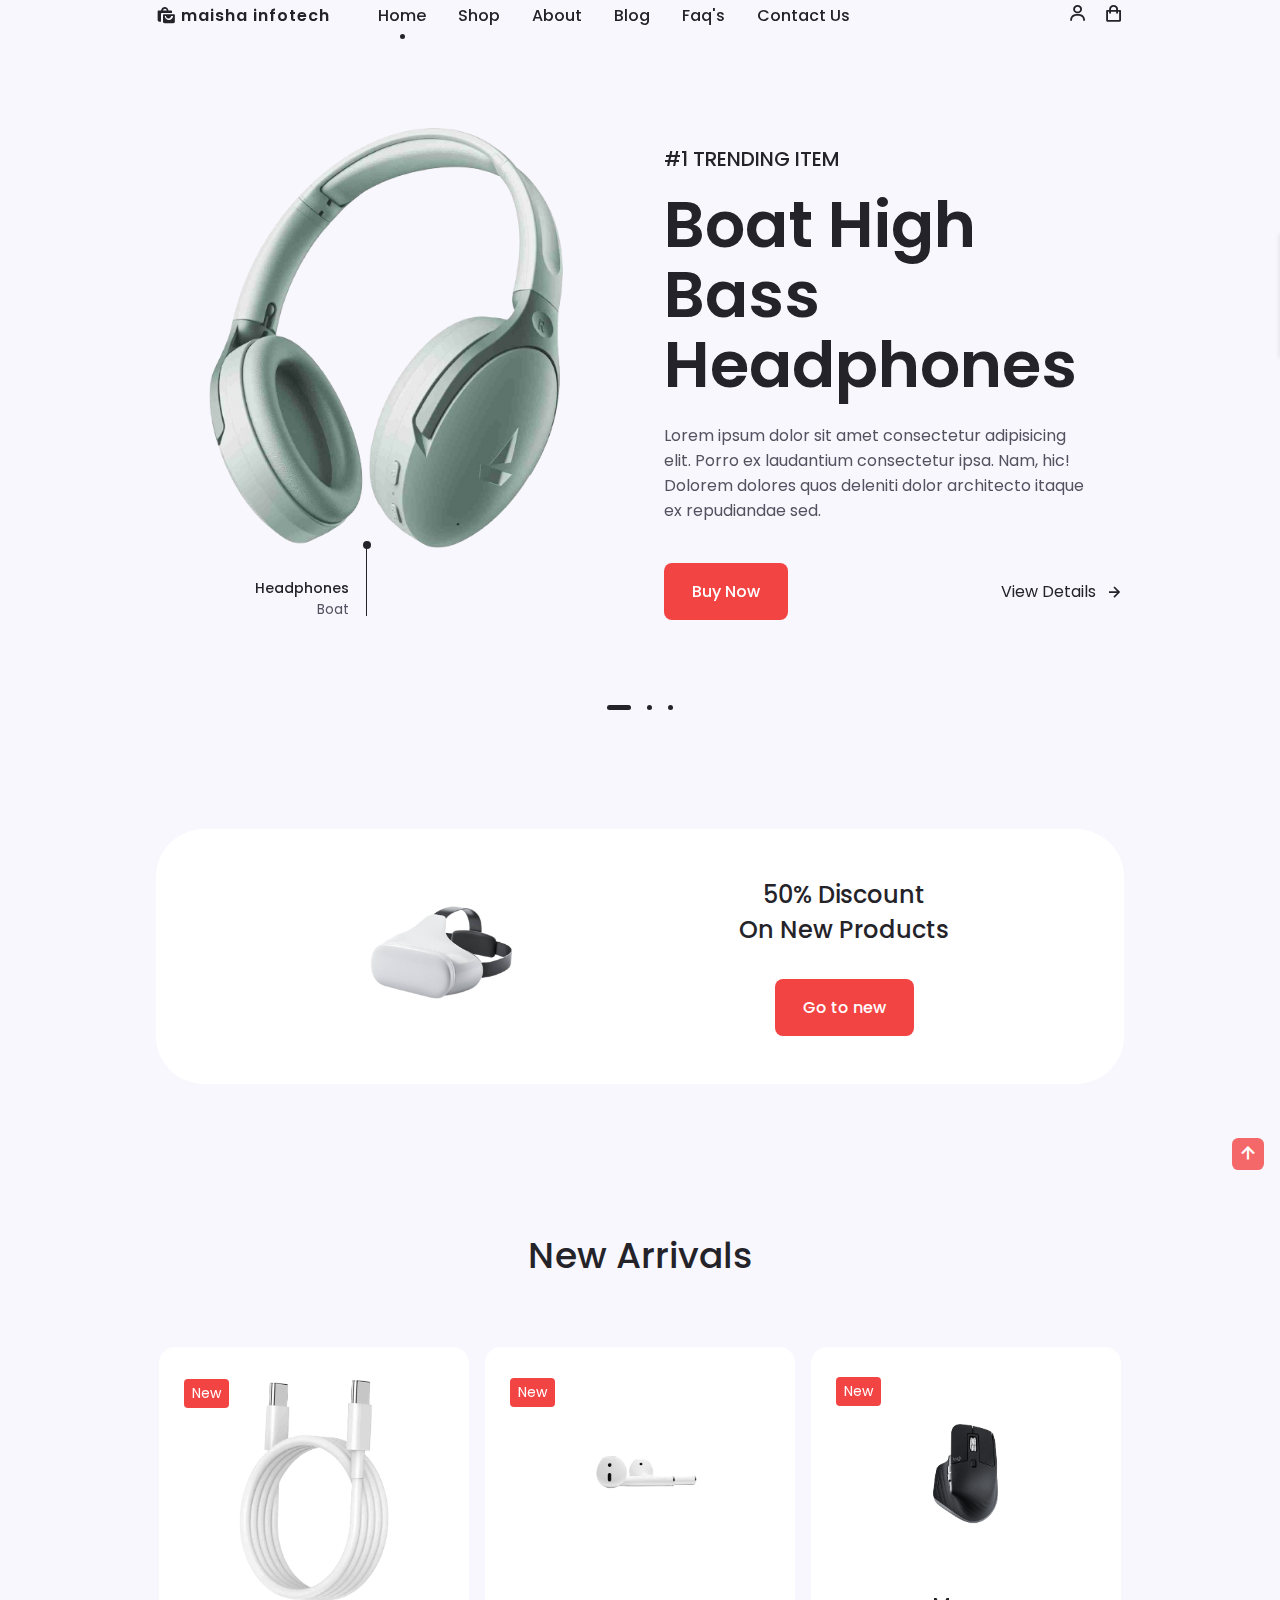
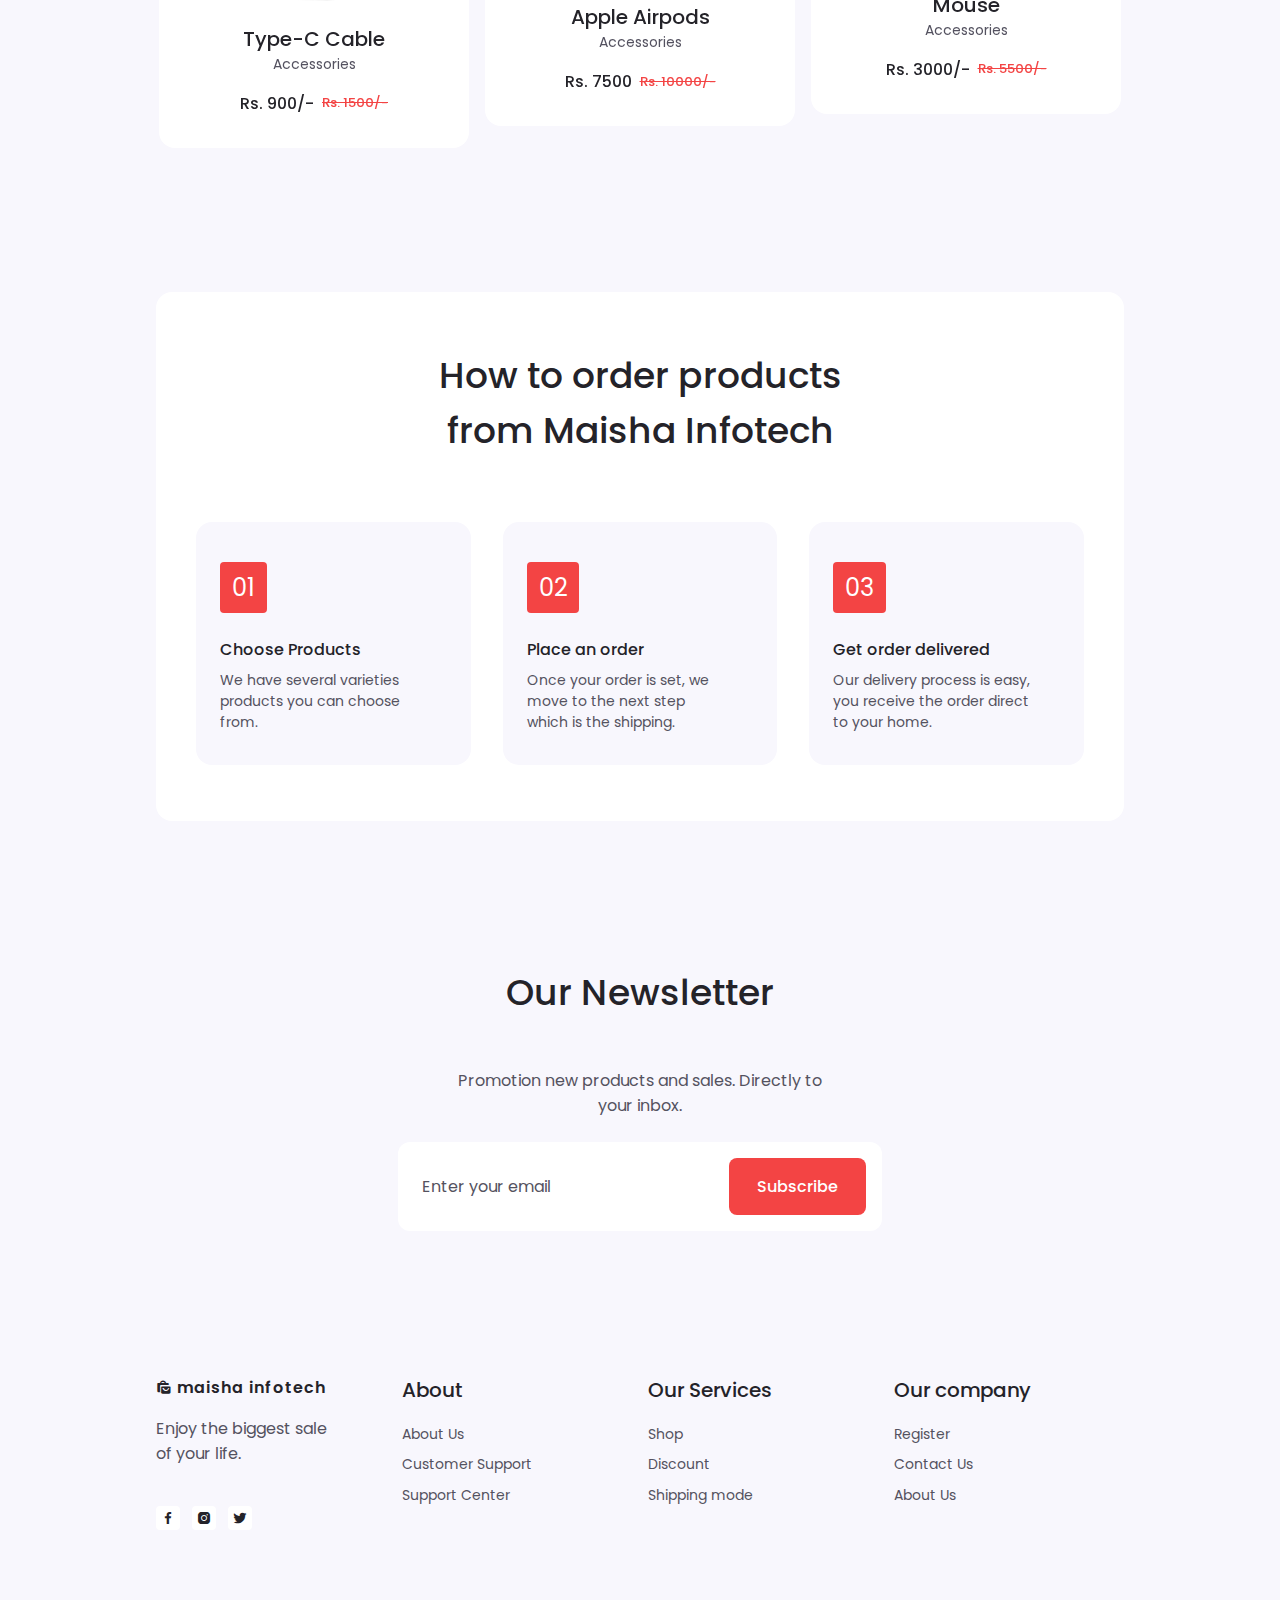
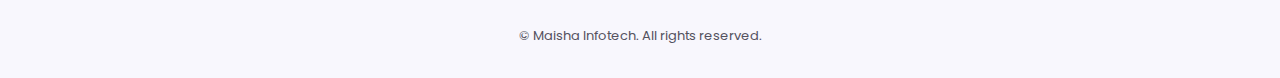
<file: index.html>
<!DOCTYPE html>
<html lang="en">
<head>
    <meta charset="UTF-8">
    <meta http-equiv="X-UA-Compatible" content="IE=edge">
    <meta name="viewport" content="width=device-width, initial-scale=1.0">

    <!--=============== BOXICONS ===============-->
    <link rel="stylesheet" href="https://cdn.jsdelivr.net/npm/boxicons@latest/css/boxicons.min.css">

    <!--=============== SWIPER CSS ===============-->
    <link rel="stylesheet" href="assets/css/swiper-bundle.min.css">

    <!--=============== CSS ===============-->
    <link rel="stylesheet" href="assets/css/style.css">
    <link rel="stylesheet" href="assets/css/colors/color-1.css">

    <title>Maisha Infotech Store</title>
</head>
<body>
    <!--=============== HEADER ===============--> 
    <header class="header" id="header">
        <nav class="nav container">
            <a href="index.html" class="nav__logo">
                <i class="bx bxs-shopping-bags nav__logo-icon"></i> Maisha Infotech
            </a>

            <div class="nav__menu" id="nav-menu">
                <ul class="nav__list">
                    <li class="nav__item">
                        <a href="index.html" class="nav__link active-link">Home</a>
                    </li>
                    <li class="nav__item">
                        <a href="shop.html" class="nav__link">Shop</a>
                    </li>
                    <li class="nav__item">
                        <a href="about.html" class="nav__link">About</a>
                    </li>
                    <li class="nav__item">
                        <a href="blog.html" class="nav__link">Blog</a>
                    </li>
                    <li class="nav__item">
                        <a href="faq.html" class="nav__link">Faq's</a>
                    </li>
                    <li class="nav__item">
                        <a href="contact.html" class="nav__link">Contact Us</a>
                    </li>
                </ul>

                <div class="nav__close" id="nav-close">
                    <i class="bx bx-x"></i>
                </div>
            </div>

            <div class="nav__btns">
                <div class="login__toggle" id="login-button">
                    <i class="bx bx-user"></i>
                </div>
                
                <div class="nav__shop" id="cart-shop">
                    <i class="bx bx-shopping-bag"></i>
                </div>
                <div class="nav__toggle" id="nav-toggle">
                    <i class="bx bx-grid-alt"></i>
                </div>

            </div>
        </nav>
    </header>

    <!--=============== CART ===============-->
    <div class="cart" id="cart">
        <i class="bx bx-x cart__close" id="cart-close"></i>

        <h2 class="cart__title-center">My Cart</h2>

        <div class="cart__container">
            <article class="cart__card">
                <div class="cart__box">
                    <img src="./assets/img/watch.png" alt="" class="cart__img">
                </div>

                <div class="cart__details">
                    <h3 class="cart__title">Watch</h3>
                    <span>Rs. 1500/-</span>

                    <div class="cart__amount">
                        <div class="cart__amount-content">
                            <span class="cart__amount-box">
                                <i class="bx bx-minus"></i>
                            </span>

                            <span class="cart__amount-number">1</span>

                            <span class="cart__amount-box">
                                <i class="bx bx-plus"></i>
                            </span>
                        </div>
                        
                        <i class="bx bx-trash-alt cart__amount-trash"></i>
                    </div>
                </div>
            </article>

            <article class="cart__card">
                <div class="cart__box">
                    <img src="./assets/img/mouse.png" alt="" class="cart__img">
                </div>

                <div class="cart__details">
                    <h3 class="cart__title">Mouse</h3>
                    <span>Rs. 2000/-</span>

                    <div class="cart__amount">
                        <div class="cart__amount-content">
                            <span class="cart__amount-box">
                                <i class="bx bx-minus"></i>
                            </span>

                            <span class="cart__amount-number">1</span>

                            <span class="cart__amount-box">
                                <i class="bx bx-plus"></i>
                            </span>
                        </div>
                        
                        <i class="bx bx-trash-alt cart__amount-trash"></i>
                    </div>
                </div>
            </article>

            <article class="cart__card">
                <div class="cart__box">
                    <img src="./assets/img/airpods.png" alt="" class="cart__img">
                </div>

                <div class="cart__details">
                    <h3 class="cart__title">airpods</h3>
                    <span>Rs. 3500/-</span>

                    <div class="cart__amount">
                        <div class="cart__amount-content">
                            <span class="cart__amount-box">
                                <i class="bx bx-minus"></i>
                            </span>

                            <span class="cart__amount-number">1</span>

                            <span class="cart__amount-box">
                                <i class="bx bx-plus"></i>
                            </span>
                        </div>
                        
                        <i class="bx bx-trash-alt cart__amount-trash"></i>
                    </div>
                </div>
            </article>
        </div>

        <div class="cart__prices">
            <span class="cart__prices-item">3 item</span>
            <span class="cart__prices-total">Rs 7000/-</span>
        </div>
    </div>

    <!--=============== LOGIN ===============-->
    <div class="login" id="login">
        <i class="bx bx-x login__close" id="login-close"></i>

        <h2 class="login__title-center">Login</h2>

        <form action="" class="login__form grid">
            <div class="login__content">
                <label for="" class="login__label">Email</label>
                <input type="email" class="login__input">
            </div>

            <div class="login__content">
                <label for="" class="login__label">Password</label>
                <input type="password" class="login__input">
            </div>

            <div>
                <a href="#" class="button">Sign in</a>
            </div>

            <div>
                <p class="signup">Not a member? <a href="registration.html">Sign up now!</a></p>
            </div>
        </form>
    </div>

    <!--=============== MAIN ===============-->
    <main class="main">
        <!--=============== HOME ===============-->
        <section class="home container">
            <div class="swiper home-swiper">
                <div class="swiper-wrapper">
                    <!-- HOME SWIPER 1  -->
                    <section class="swiper-slide">
                        <div class="home__content grid">
                            <div class="home__group">
                                <img src="assets/img/headphones.png" alt="" class="home__img">
                                <div class="home__indicator"></div>

                                <div class="home__details-img">
                                    <h4 class="home__details-title">Headphones</h4>
                                    <span class="home__details-subtitle">Boat</span>
                                </div>
                            </div>

                            <div class="home__data">
                                <h3 class="home__subtitle">#1 TRENDING ITEM</h3>
                                <h1 class="home__title">Boat High Bass Headphones</h1>
                                <p class="home__description">Lorem ipsum dolor sit amet consectetur adipisicing elit. Porro ex laudantium consectetur ipsa. Nam, hic! Dolorem dolores quos deleniti dolor architecto itaque ex repudiandae sed.</p>

                                <div class="home__buttons">
                                    <a href="details.html" class="button">Buy Now</a>
                                    <a href="details.html" class="button--link button--flex">View Details <i class="bx bx-right-arrow-alt button__icon"></i></a>
                                </div>
                            </div>
                        </div>
                    </section>

                    <!-- HOME SWIPER 2  -->
                    <section class="swiper-slide">
                        <div class="home__content grid">
                            <div class="home__group">
                                <img src="assets/img/mouse.png" alt="" class="home__img">
                                <div class="home__indicator"></div>

                                <div class="home__details-img">
                                    <h4 class="home__details-title">The Mouse</h4>
                                    <span class="home__details-subtitle">Logitech</span>
                                </div>
                            </div>

                            <div class="home__data">
                                <h3 class="home__subtitle">#2 TRENDING ITEM</h3>
                                <h1 class="home__title">Logitech Mouse</h1>
                                <p class="home__description">Lorem ipsum dolor sit amet consectetur adipisicing elit. Porro ex laudantium consectetur ipsa. Nam, hic! Dolorem dolores quos deleniti dolor architecto itaque ex repudiandae sed.</p>

                                <div class="home__buttons">
                                    <a href="details.html" class="button">Buy Now</a>
                                    <a href="details.html" class="button--link button--flex">View Details <i class="bx bx-right-arrow-alt button__icon"></i></a>
                                </div>
                            </div>
                        </div>
                    </section>

                    <!-- HOME SWIPER 3  -->
                    <section class="swiper-slide">
                        <div class="home__content grid">
                            <div class="home__group">
                                <img src="assets/img/keyboard.png" alt="" class="home__img">
                                <div class="home__indicator"></div>

                                <div class="home__details-img">
                                    <h4 class="home__details-title">Keyboard</h4>
                                    <span class="home__details-subtitle">Gaming</span>
                                </div>
                            </div>

                            <div class="home__data">
                                <h3 class="home__subtitle">#3 TRENDING ITEM</h3>
                                <h1 class="home__title">Tech-Lobby Gaming keyboard</h1>
                                <p class="home__description">Lorem ipsum dolor sit amet consectetur adipisicing elit. Porro ex laudantium consectetur ipsa. Nam, hic! Dolorem dolores quos deleniti dolor architecto itaque ex repudiandae sed.</p>

                                <div class="home__buttons">
                                    <a href="details.html" class="button">Buy Now</a>
                                    <a href="details.html" class="button--link button--flex">View Details <i class="bx bx-right-arrow-alt button__icon"></i></a>
                                </div>
                            </div>
                        </div>
                    </section>
                </div>
                <div class="swiper-pagination"></div>
            </div>
        </section>

        <!--=============== DISCOUNT ===============-->
        <section class="discount section">
            <div class="discount__container container grid">
                <img src="assets/img/vr.png" alt="" class="discount__img">

                <div class="discount__data">
                    <h2 class="discount__title">50% Discount <br> On New Products</h2>
                    <a href="#" class="button">Go to new</a>
                </div>
            </div>
        </section>

        <!--=============== NEW ARRIVALS ===============-->
        <section class="new section">
            <h2 class="section__title">New Arrivals</h2>

            <div class="new__container container">
                <div class="swiper new-swiper">
                    <div class="swiper-wrapper">
                        <!-- NEW CONTENT 1 -->
                        <div class="new__content swiper-slide">
                            <div class="new__tag">New</div>
                            <img src="assets/img/airpods.png" alt="" class="new__img">
                            <h3 class="new__title">Apple Airpods</h3>
                            <span class="new__subtitle">Accessories</span>

                            <div class="new__prices">
                                <span class="new__price">Rs. 7500</span>
                                <span class="new__discount">Rs. 10000/-</span>
                            </div>

                            <a href="details.html" class="button new__button">
                                <i class="bx bx-cart-alt new__icon"></i>
                            </a>
                        </div>
                           <!-- NEW CONTENT 2 -->
                           <div class="new__content swiper-slide">
                            <div class="new__tag">New</div>
                            <img src="assets/img/mouse.png" alt="" class="new__img">
                            <h3 class="new__title">Mouse</h3>
                            <span class="new__subtitle">Accessories</span>

                            <div class="new__prices">
                                <span class="new__price">Rs. 3000/-</span>
                                <span class="new__discount">Rs. 5500/-</span>
                            </div>

                            <a href="details.html" class="button new__button">
                                <i class="bx bx-cart-alt new__icon"></i>
                            </a>
                        </div>
                           <!-- NEW CONTENT 3 -->
                           <div class="new__content swiper-slide">
                            <div class="new__tag">New</div>
                            <img src="assets/img/watch.png" alt="" class="new__img">
                            <h3 class="new__title">Apple Watch</h3>
                            <span class="new__subtitle">Accessories</span>

                            <div class="new__prices">
                                <span class="new__price">Rs. 15000/-</span>
                                <span class="new__discount">Rs. 12000/-</span>
                            </div>

                            <a href="details.html" class="button new__button">
                                <i class="bx bx-cart-alt new__icon"></i>
                            </a>
                        </div>
                           <!-- NEW CONTENT 4 -->
                           <div class="new__content swiper-slide">
                            <div class="new__tag">New</div>
                            <img src="assets/img/buds.png" alt="" class="new__img">
                            <h3 class="new__title">Air buds</h3>
                            <span class="new__subtitle">Accessories</span>

                            <div class="new__prices">
                                <span class="new__price">Rs. 1200/-</span>
                                <span class="new__discount">Rs. 2000/-</span>
                            </div>

                            <a href="details.html" class="button new__button">
                                <i class="bx bx-cart-alt new__icon"></i>
                            </a>
                        </div>
                           <!-- NEW CONTENT 5 -->
                           <div class="new__content swiper-slide">
                            <div class="new__tag">New</div>
                            <img src="assets/img/speaker.png" alt="" class="new__img">
                            <h3 class="new__title">Speaker</h3>
                            <span class="new__subtitle">Accessories</span>

                            <div class="new__prices">
                                <span class="new__price">Rs. 1500/-</span>
                                <span class="new__discount">Rs. 2000/-</span>
                            </div>

                            <a href="details.html" class="button new__button">
                                <i class="bx bx-cart-alt new__icon"></i>
                            </a>
                        </div>
                           <!-- NEW CONTENT 6 -->
                           <div class="new__content swiper-slide">
                            <div class="new__tag">New</div>
                            <img src="assets/img/cable.png" alt="" class="new__img">
                            <h3 class="new__title">Type-C Cable</h3>
                            <span class="new__subtitle">Accessories</span>

                            <div class="new__prices">
                                <span class="new__price">Rs. 900/-</span>
                                <span class="new__discount">Rs. 1500/-</span>
                            </div>

                            <a href="details.html" class="button new__button">
                                <i class="bx bx-cart-alt new__icon"></i>
                            </a>
                        </div>
                    </div>
                </div>
            </div>
        </section>

        <!--=============== STEPS ===============-->
        <section class="steps section container">
            <div class="steps__bg">
                <h2 class="section__title">How to order products <br> from Maisha Infotech</h2>

                <div class="steps__container grid">
                    <!-- STEP CARD 1 -->
                     <div class="steps__card">
                        <div class="steps__card-number">01</div>
                        <h3 class="steps__card-title">Choose Products</h3>
                        <p class="steps__card-description">
                            We have several varieties products you can choose from.
                        </p>
                     </div>
                    <!-- STEP CARD 2 -->
                     <div class="steps__card">
                        <div class="steps__card-number">02</div>
                        <h3 class="steps__card-title">Place an order</h3>
                        <p class="steps__card-description">
                            Once your order is set, we move to the next step which is the shipping.
                        </p>
                     </div>
                    <!-- STEP CARD 3 -->
                     <div class="steps__card">
                        <div class="steps__card-number">03</div>
                        <h3 class="steps__card-title">Get order delivered</h3>
                        <p class="steps__card-description">
                            Our delivery process is easy, you receive the order direct to your home. 
                        </p>
                     </div>
                </div>
            </div>
        </section>

        <!--=============== NEWSLETTER ===============-->
        <section class="newsletter section">
            <div class="newsletter__container container">
                <h2 class="section__title">Our Newsletter</h2>
                <p class="newsletter__description">
                    Promotion new products and sales. Directly to your inbox. 
                </p>

                <form action="" class="newsletter__form">
                    <input type="text" placeholder="Enter your email" class="newsletter__input">
                    <button class="button">Subscribe</button>
                </form>
            </div>
        </section>
    </main>

    <!--=============== FOOTER ===============-->
    <footer class="footer section">
        <div class="footer__container container grid">
            <!-- FOOTER CONTENT 1 -->
             <div class="footer__content">
                <a href="#" class="footer__logo">
                    <i class="bx bxs-shopping-bags footer__logo-icon"></i> Maisha Infotech
                </a>

                <p class="footer__description">Enjoy the biggest sale <br> of your life.</p>

                <div class="footer__social">
                    <a href="#" class="footer__social-link"><i class="bx bxl-facebook"></i></a>
                    <a href="#" class="footer__social-link"><i class="bx bxl-instagram-alt"></i></a>
                    <a href="#" class="footer__social-link"><i class="bx bxl-twitter"></i></a>
                </div>
             </div>
             <!-- FOOTER CONTENT 2-->
             <div class="footer__content">
                <h3 class="footer__title">About</h3>

                <ul class="footer__links">
                    <li><a href="#" class="footer__link">About Us</a></li>
                    <li><a href="#" class="footer__link">Customer Support</a></li>
                    <li><a href="#" class="footer__link">Support Center</a></li>
                </ul>
             </div>
             <!-- FOOTER CONTENT 3-->
             <div class="footer__content">
                <h3 class="footer__title">Our Services</h3>

                <ul class="footer__links">
                    <li><a href="#" class="footer__link">Shop</a></li>
                    <li><a href="#" class="footer__link">Discount</a></li>
                    <li><a href="#" class="footer__link">Shipping mode</a></li>
                </ul>
             </div>
             <!-- FOOTER CONTENT 4-->
             <div class="footer__content">
                <h3 class="footer__title">Our company</h3>

                <ul class="footer__links">
                    <li><a href="#" class="footer__link">Register</a></li>
                    <li><a href="#" class="footer__link">Contact Us</a></li>
                    <li><a href="#" class="footer__link">About Us</a></li>
                </ul>
             </div>
        </div>
        <span class="footer__copy">&#169; Maisha Infotech. All rights reserved.</span>
    </footer>

    <!--=============== SCROLL UP ===============-->
    <a href="#" class="scrollup" id="scrollup">
        <i class="bx bx-up-arrow-alt scrollup__icon"></i>
    </a>
    <!--=============== STYLE SWITCHER ===============-->
    <div class="style__switcher">
        <div class="style_switcher-toggler s_icon">
            <i class="bx bx-cog bx-spin"></i>
        </div>
    
        <h4>Theme Colors</h4>
        <div class="theme__colors js-theme-colors">
            <button type="button" data-js-theme-color="color-1" class="js-theme-color-item theme__button
            color-1"><i class="bx bx-check"></i> </button>
            <button type="button" data-js-theme-color="color-2" class="js-theme-color-item theme__button
            color-2"><i class="bx bx-check"></i> </button>
            <button type="button" data-js-theme-color="color-3" class="js-theme-color-item theme__button
            color-3"><i class="bx bx-check"></i> </button>
            <button type="button" data-js-theme-color="color-4" class="js-theme-color-item theme__button
            color-4"><i class="bx bx-check"></i> </button>
            <button type="button" data-js-theme-color="color-5" class="js-theme-color-item theme__button
            color-5"><i class="bx bx-check"></i> </button>
                
             
        </div>
    </div>

    <!--=============== SWIPER JS ===============-->
    <script src="assets/js/swiper-bundle.min.js"></script>

    <!--=============== JS ===============-->
    <script src="assets/js/main.js"></script>
</body>
</html>
</file>
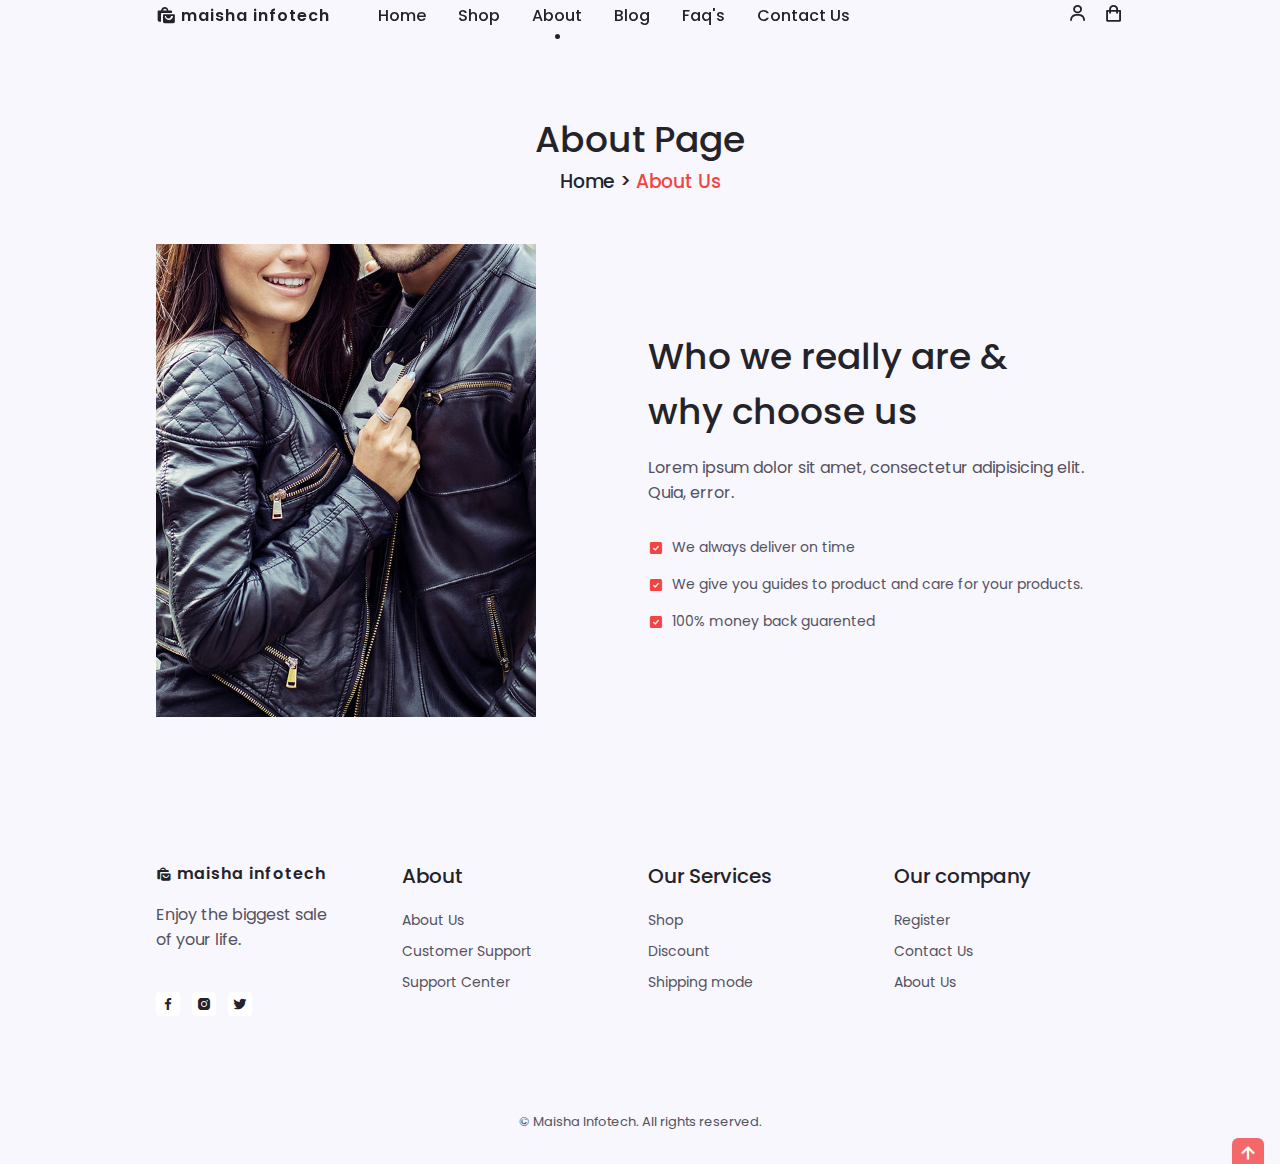
<file: about.html>
<!DOCTYPE html>
<html lang="en">
<head>
    <meta charset="UTF-8">
    <meta http-equiv="X-UA-Compatible" content="IE=edge">
    <meta name="viewport" content="width=device-width, initial-scale=1.0">

    <!--=============== BOXICONS ===============-->
    <link rel="stylesheet" href="https://cdn.jsdelivr.net/npm/boxicons@latest/css/boxicons.min.css">

    <!--=============== SWIPER CSS ===============-->
    <link rel="stylesheet" href="assets/css/swiper-bundle.min.css">

    <!--=============== CSS ===============-->
    <link rel="stylesheet" href="assets/css/style.css">
    <link rel="stylesheet" href="assets/css/colors/color-1.css">

    <title>Maisha Infotech Store</title>
</head>
<body>
    <!--=============== HEADER ===============-->
    <header class="header" id="header">
        <nav class="nav container">
            <a href="index.html" class="nav__logo">
                <i class="bx bxs-shopping-bags nav__logo-icon"></i> Maisha Infotech
            </a>

            <div class="nav__menu" id="nav-menu">
                <ul class="nav__list">
                    <li class="nav__item">
                        <a href="index.html" class="nav__link">Home</a>
                    </li>
                    <li class="nav__item">
                        <a href="shop.html" class="nav__link">Shop</a>
                    </li>
                    <li class="nav__item">
                        <a href="about.html" class="nav__link active-link">About</a>
                    </li>
                    <li class="nav__item">
                        <a href="blog.html" class="nav__link">Blog</a>
                    </li>
                    <li class="nav__item">
                        <a href="faq.html" class="nav__link">Faq's</a>
                    </li>
                    <li class="nav__item">
                        <a href="contact.html" class="nav__link">Contact Us</a>
                    </li>
                </ul>

                <div class="nav__close" id="nav-close">
                    <i class="bx bx-x"></i>
                </div>
            </div>

            <div class="nav__btns">
                <div class="login__toggle" id="login-button">
                    <i class="bx bx-user"></i>
                </div>
                
                <div class="nav__shop" id="cart-shop">
                    <i class="bx bx-shopping-bag"></i>
                </div>
                <div class="nav__toggle" id="nav-toggle">
                    <i class="bx bx-grid-alt"></i>
                </div>

            </div>
        </nav>
    </header>

    <!--=============== CART ===============-->
    <div class="cart" id="cart">
        <i class="bx bx-x cart__close" id="cart-close"></i>

        <h2 class="cart__title-center">My Cart</h2>

        <div class="cart__container">
            <article class="cart__card">
                <div class="cart__box">
                    <img src="./assets/img/watch.png" alt="" class="cart__img">
                </div>

                <div class="cart__details">
                    <h3 class="cart__title">Watch</h3>
                    <span>Rs. 1500/-</span>

                    <div class="cart__amount">
                        <div class="cart__amount-content">
                            <span class="cart__amount-box">
                                <i class="bx bx-minus"></i>
                            </span>

                            <span class="cart__amount-number">1</span>

                            <span class="cart__amount-box">
                                <i class="bx bx-plus"></i>
                            </span>
                        </div>
                        
                        <i class="bx bx-trash-alt cart__amount-trash"></i>
                    </div>
                </div>
            </article>

            <article class="cart__card">
                <div class="cart__box">
                    <img src="./assets/img/mouse.png" alt="" class="cart__img">
                </div>

                <div class="cart__details">
                    <h3 class="cart__title">Mouse</h3>
                    <span>Rs. 2000/-</span>

                    <div class="cart__amount">
                        <div class="cart__amount-content">
                            <span class="cart__amount-box">
                                <i class="bx bx-minus"></i>
                            </span>

                            <span class="cart__amount-number">1</span>

                            <span class="cart__amount-box">
                                <i class="bx bx-plus"></i>
                            </span>
                        </div>
                        
                        <i class="bx bx-trash-alt cart__amount-trash"></i>
                    </div>
                </div>
            </article>

            <article class="cart__card">
                <div class="cart__box">
                    <img src="./assets/img/airpods.png" alt="" class="cart__img">
                </div>

                <div class="cart__details">
                    <h3 class="cart__title">airpods</h3>
                    <span>Rs. 3500/-</span>

                    <div class="cart__amount">
                        <div class="cart__amount-content">
                            <span class="cart__amount-box">
                                <i class="bx bx-minus"></i>
                            </span>

                            <span class="cart__amount-number">1</span>

                            <span class="cart__amount-box">
                                <i class="bx bx-plus"></i>
                            </span>
                        </div>
                        
                        <i class="bx bx-trash-alt cart__amount-trash"></i>
                    </div>
                </div>
            </article>
        </div>

        <div class="cart__prices">
            <span class="cart__prices-item">3 item</span>
            <span class="cart__prices-total">Rs 7000/-</span>
        </div>
    </div>

    <!--=============== LOGIN ===============-->
    <div class="login" id="login">
        <i class="bx bx-x login__close" id="login-close"></i>

        <h2 class="login__title-center">Login</h2>

        <form action="" class="login__form grid">
            <div class="login__content">
                <label for="" class="login__label">Email</label>
                <input type="email" class="login__input">
            </div>

            <div class="login__content">
                <label for="" class="login__label">Password</label>
                <input type="password" class="login__input">
            </div>

            <div>
                <a href="#" class="button">Sign in</a>
            </div>

            <div>
                <p class="signup">Not a member? <a href="registration.html">Sign up now!</a></p>
            </div>
        </form>
    </div>

    <!--=============== MAIN ===============-->
    <main class="main">
        <!--=============== ABOUT ===============-->
        <section class="about section container">
            <h2 class="breadcrumb__title">About Page</h2>
            <h3 class="breadcrumb__subtitle">Home > <span>About Us</span></h3>

            <div class="about__container">
                <img src="assets/img/about-img.jpg" alt="" class="about__img">

                <div class="about__data">
                    <h2 class="section__title about__title">
                        Who we really are & <br> why choose us
                    </h2>

                    <p class="about__description">
                        Lorem ipsum dolor sit amet, consectetur adipisicing elit. Quia, error.
                    </p>

                    <div class="about__details">
                        <p class="about__details-description">
                            <i class="bx bxs-check-square about__details-icon"></i>
                            We always deliver on time
                        </p>
                        <p class="about__details-description">
                            <i class="bx bxs-check-square about__details-icon"></i>
                            We give you guides to product and care for your products.
                        </p>
                        <p class="about__details-description">
                            <i class="bx bxs-check-square about__details-icon"></i>
                            100% money back guarented
                        </p>
                    </div>
                </div>
            </div>
        </section>
    </main>

    <!--=============== FOOTER ===============-->
    <footer class="footer section">
        <div class="footer__container container grid">
            <!-- FOOTER CONTENT 1 -->
             <div class="footer__content">
                <a href="#" class="footer__logo">
                    <i class="bx bxs-shopping-bags footer__logo-icon"></i> Maisha Infotech
                </a>

                <p class="footer__description">Enjoy the biggest sale <br> of your life.</p>

                <div class="footer__social">
                    <a href="#" class="footer__social-link"><i class="bx bxl-facebook"></i></a>
                    <a href="#" class="footer__social-link"><i class="bx bxl-instagram-alt"></i></a>
                    <a href="#" class="footer__social-link"><i class="bx bxl-twitter"></i></a>
                </div>
             </div>
             <!-- FOOTER CONTENT 2-->
             <div class="footer__content">
                <h3 class="footer__title">About</h3>

                <ul class="footer__links">
                    <li><a href="#" class="footer__link">About Us</a></li>
                    <li><a href="#" class="footer__link">Customer Support</a></li>
                    <li><a href="#" class="footer__link">Support Center</a></li>
                </ul>
             </div>
             <!-- FOOTER CONTENT 3-->
             <div class="footer__content">
                <h3 class="footer__title">Our Services</h3>

                <ul class="footer__links">
                    <li><a href="#" class="footer__link">Shop</a></li>
                    <li><a href="#" class="footer__link">Discount</a></li>
                    <li><a href="#" class="footer__link">Shipping mode</a></li>
                </ul>
             </div>
             <!-- FOOTER CONTENT 4-->
             <div class="footer__content">
                <h3 class="footer__title">Our company</h3>

                <ul class="footer__links">
                    <li><a href="#" class="footer__link">Register</a></li>
                    <li><a href="#" class="footer__link">Contact Us</a></li>
                    <li><a href="#" class="footer__link">About Us</a></li>
                </ul>
             </div>
        </div>
        <span class="footer__copy">&#169; Maisha Infotech. All rights reserved.</span>
    </footer>

    <!--=============== SCROLL UP ===============-->
    <a href="#" class="scrollup" id="scrollup">
        <i class="bx bx-up-arrow-alt scrollup__icon"></i>
    </a>
    <!--=============== STYLE SWITCHER ===============-->
    
    <!--=============== SWIPER JS ===============-->
    <script src="assets/js/swiper-bundle.min.js"></script>

    <!--=============== JS ===============-->
    <script src="assets/js/main.js"></script>
</body>
</html>
</file>
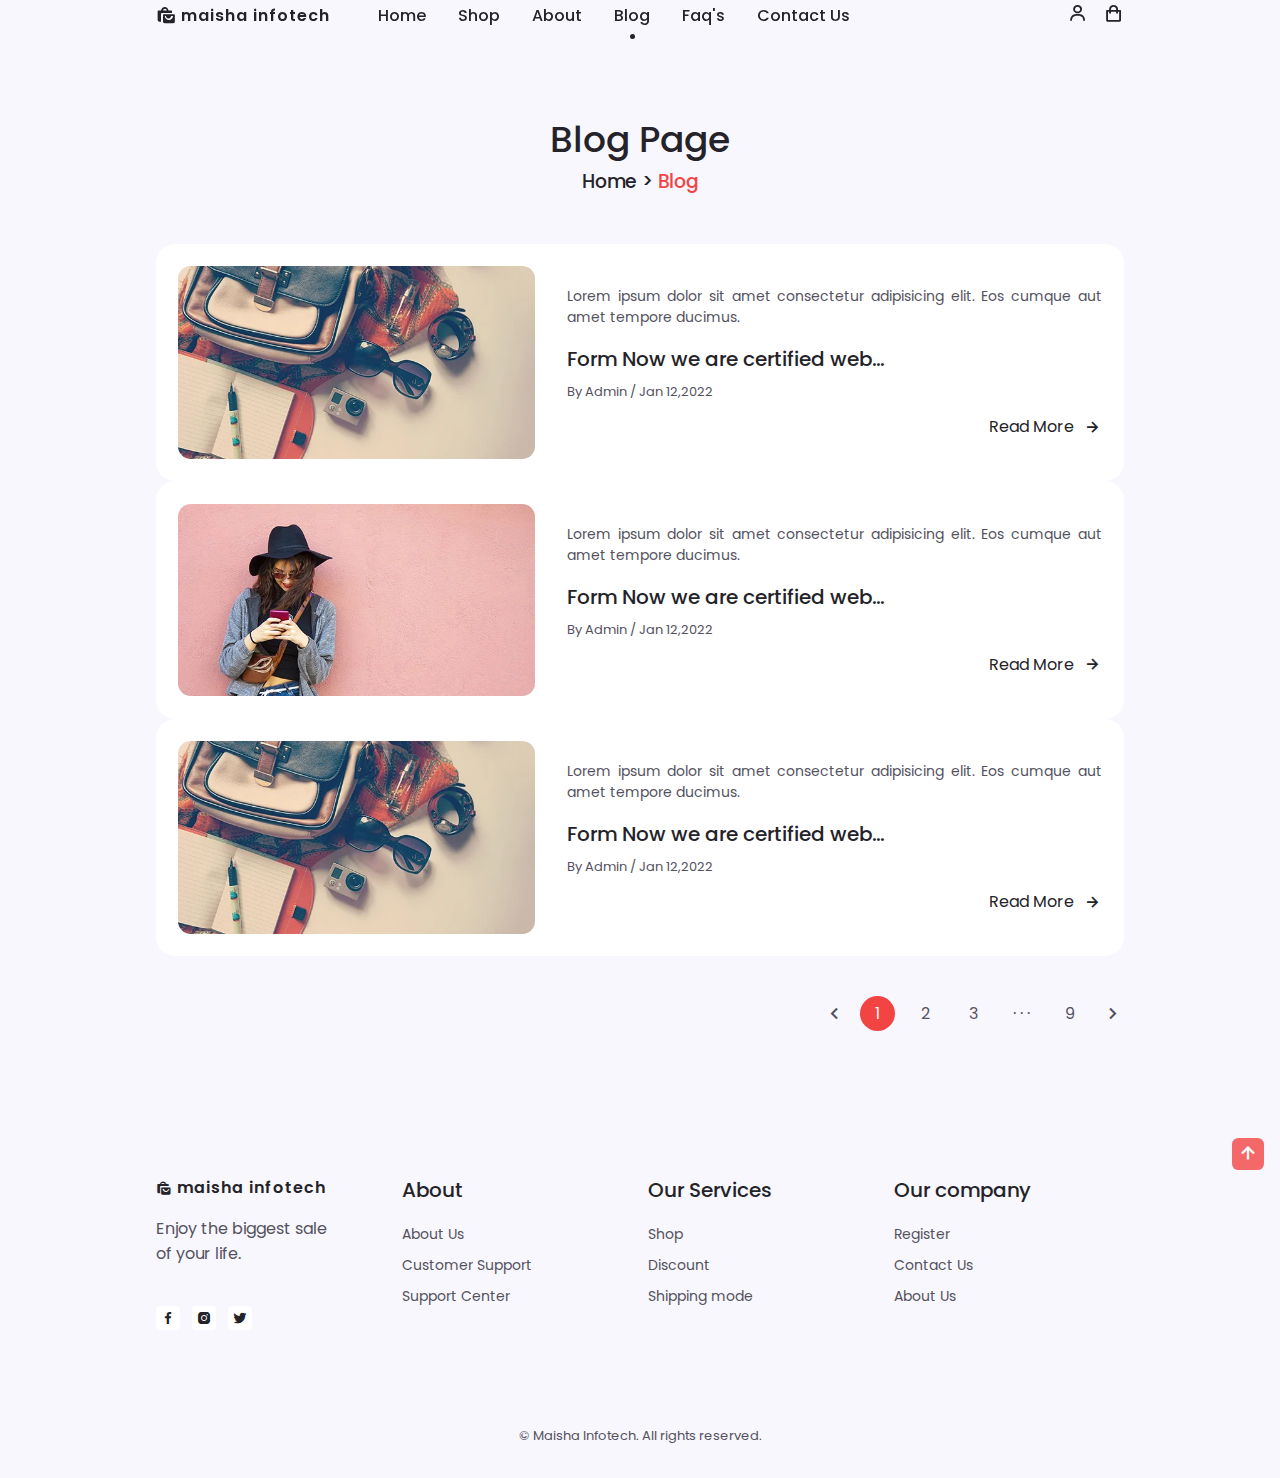
<file: blog.html>
<!DOCTYPE html>
<html lang="en">
<head>
    <meta charset="UTF-8">
    <meta http-equiv="X-UA-Compatible" content="IE=edge">
    <meta name="viewport" content="width=device-width, initial-scale=1.0">

    <!--=============== BOXICONS ===============-->
    <link rel="stylesheet" href="https://cdn.jsdelivr.net/npm/boxicons@latest/css/boxicons.min.css">

    <!--=============== SWIPER CSS ===============-->
    <link rel="stylesheet" href="assets/css/swiper-bundle.min.css">

    <!--=============== CSS ===============-->
    <link rel="stylesheet" href="assets/css/style.css">
    <link rel="stylesheet" href="assets/css/colors/color-1.css">

    <title>Maisha Infotech Store</title>
</head>
<body>
    <!--=============== HEADER ===============-->
    <header class="header" id="header">
        <nav class="nav container">
            <a href="index.html" class="nav__logo">
                <i class="bx bxs-shopping-bags nav__logo-icon"></i> Maisha Infotech
            </a>

            <div class="nav__menu" id="nav-menu">
                <ul class="nav__list">
                    <li class="nav__item">
                        <a href="index.html" class="nav__link">Home</a>
                    </li>
                    <li class="nav__item">
                        <a href="shop.html" class="nav__link">Shop</a>
                    </li>
                    <li class="nav__item">
                        <a href="about.html" class="nav__link">About</a>
                    </li>
                    <li class="nav__item">
                        <a href="blog.html" class="nav__link active-link">Blog</a>
                    </li>
                    <li class="nav__item">
                        <a href="faq.html" class="nav__link">Faq's</a>
                    </li>
                    <li class="nav__item">
                        <a href="contact.html" class="nav__link">Contact Us</a>
                    </li>
                </ul>

                <div class="nav__close" id="nav-close">
                    <i class="bx bx-x"></i>
                </div>
            </div>

            <div class="nav__btns">
                <div class="login__toggle" id="login-button">
                    <i class="bx bx-user"></i>
                </div>
                
                <div class="nav__shop" id="cart-shop">
                    <i class="bx bx-shopping-bag"></i>
                </div>
                <div class="nav__toggle" id="nav-toggle">
                    <i class="bx bx-grid-alt"></i>
                </div>

            </div>
        </nav>
    </header>

    <!--=============== CART ===============-->
    <div class="cart" id="cart">
        <i class="bx bx-x cart__close" id="cart-close"></i>

        <h2 class="cart__title-center">My Cart</h2>

        <div class="cart__container">
            <article class="cart__card">
                <div class="cart__box">
                    <img src="./assets/img/watch.png" alt="" class="cart__img">
                </div>

                <div class="cart__details">
                    <h3 class="cart__title">Watch</h3>
                    <span>Rs. 1500/-</span>

                    <div class="cart__amount">
                        <div class="cart__amount-content">
                            <span class="cart__amount-box">
                                <i class="bx bx-minus"></i>
                            </span>

                            <span class="cart__amount-number">1</span>

                            <span class="cart__amount-box">
                                <i class="bx bx-plus"></i>
                            </span>
                        </div>
                        
                        <i class="bx bx-trash-alt cart__amount-trash"></i>
                    </div>
                </div>
            </article>

            <article class="cart__card">
                <div class="cart__box">
                    <img src="./assets/img/mouse.png" alt="" class="cart__img">
                </div>

                <div class="cart__details">
                    <h3 class="cart__title">Mouse</h3>
                    <span>Rs. 2000/-</span>

                    <div class="cart__amount">
                        <div class="cart__amount-content">
                            <span class="cart__amount-box">
                                <i class="bx bx-minus"></i>
                            </span>

                            <span class="cart__amount-number">1</span>

                            <span class="cart__amount-box">
                                <i class="bx bx-plus"></i>
                            </span>
                        </div>
                        
                        <i class="bx bx-trash-alt cart__amount-trash"></i>
                    </div>
                </div>
            </article>

            <article class="cart__card">
                <div class="cart__box">
                    <img src="./assets/img/airpods.png" alt="" class="cart__img">
                </div>

                <div class="cart__details">
                    <h3 class="cart__title">airpods</h3>
                    <span>Rs. 3500/-</span>

                    <div class="cart__amount">
                        <div class="cart__amount-content">
                            <span class="cart__amount-box">
                                <i class="bx bx-minus"></i>
                            </span>

                            <span class="cart__amount-number">1</span>

                            <span class="cart__amount-box">
                                <i class="bx bx-plus"></i>
                            </span>
                        </div>
                        
                        <i class="bx bx-trash-alt cart__amount-trash"></i>
                    </div>
                </div>
            </article>
        </div>

        <div class="cart__prices">
            <span class="cart__prices-item">3 item</span>
            <span class="cart__prices-total">Rs 7000/-</span>
        </div>
    </div>

    <!--=============== LOGIN ===============-->
    <div class="login" id="login">
        <i class="bx bx-x login__close" id="login-close"></i>

        <h2 class="login__title-center">Login</h2>

        <form action="" class="login__form grid">
            <div class="login__content">
                <label for="" class="login__label">Email</label>
                <input type="email" class="login__input">
            </div>

            <div class="login__content">
                <label for="" class="login__label">Password</label>
                <input type="password" class="login__input">
            </div>

            <div>
                <a href="#" class="button">Sign in</a>
            </div>

            <div>
                <p class="signup">Not a member? <a href="registration.html">Sign up now!</a></p>
            </div>
        </form>
    </div>

    <!--=============== MAIN ===============-->
    <main class="main">
        <!--=============== BLOG ===============-->
        <section class="blog section container">
            <h2 class="breadcrumb__title">Blog Page</h2>
            <h3 class="breadcrumb__subtitle">Home > <span>Blog</span></h3>

            <div class="blog_container grid">
                <div class="blog__post grid">
                    <img src="assets/img/blog-1.webp" alt="" class="blog__img">

                    <div class="blog__info">
                        <p class="blog__details">Lorem ipsum dolor sit amet consectetur adipisicing elit. Eos cumque aut amet tempore ducimus.</p>
                        <h3 class="blog__title">Form Now we are certified web...</h3>
                        <p class="blog__date">By Admin / Jan 12,2022</p>
                        <div class="read__more">
                            <a href="#" class="button--link button--flex">Read More <i class="bx bx-right-arrow-alt button__icon"></i></a>
                        </div>
                    </div>
                </div>

                <div class="blog__post grid">
                    <img src="assets/img/blog-2.webp" alt="" class="blog__img">

                    <div class="blog__info">
                        <p class="blog__details">Lorem ipsum dolor sit amet consectetur adipisicing elit. Eos cumque aut amet tempore ducimus.</p>
                        <h3 class="blog__title">Form Now we are certified web...</h3>
                        <p class="blog__date">By Admin / Jan 12,2022</p>
                        <div class="read__more">
                            <a href="#" class="button--link button--flex">Read More <i class="bx bx-right-arrow-alt button__icon"></i></a>
                        </div>
                    </div>
                </div>

                <div class="blog__post grid">
                    <img src="assets/img/blog-1.webp" alt="" class="blog__img">

                    <div class="blog__info">
                        <p class="blog__details">Lorem ipsum dolor sit amet consectetur adipisicing elit. Eos cumque aut amet tempore ducimus.</p>
                        <h3 class="blog__title">Form Now we are certified web...</h3>
                        <p class="blog__date">By Admin / Jan 12,2022</p>
                        <div class="read__more">
                            <a href="#" class="button--link button--flex">Read More <i class="bx bx-right-arrow-alt button__icon"></i></a>
                        </div>
                    </div>
                </div>
            </div>

            <div class="pagination">
                <i class="bx bx-chevron-left pagination__icon"></i>

                <span class="current">1</span>
                <span>2</span>
                <span>3</span>
                <span>&middot; &middot; &middot;</span>
                <span>9</span>

                <i class="bx bx-chevron-right pagination__icon"></i>
            </div>
        </section>
    </main>

    <!--=============== FOOTER ===============-->
    <footer class="footer section">
        <div class="footer__container container grid">
            <!-- FOOTER CONTENT 1 -->
             <div class="footer__content">
                <a href="#" class="footer__logo">
                    <i class="bx bxs-shopping-bags footer__logo-icon"></i> Maisha Infotech
                </a>

                <p class="footer__description">Enjoy the biggest sale <br> of your life.</p>

                <div class="footer__social">
                    <a href="#" class="footer__social-link"><i class="bx bxl-facebook"></i></a>
                    <a href="#" class="footer__social-link"><i class="bx bxl-instagram-alt"></i></a>
                    <a href="#" class="footer__social-link"><i class="bx bxl-twitter"></i></a>
                </div>
             </div>
             <!-- FOOTER CONTENT 2-->
             <div class="footer__content">
                <h3 class="footer__title">About</h3>

                <ul class="footer__links">
                    <li><a href="#" class="footer__link">About Us</a></li>
                    <li><a href="#" class="footer__link">Customer Support</a></li>
                    <li><a href="#" class="footer__link">Support Center</a></li>
                </ul>
             </div>
             <!-- FOOTER CONTENT 3-->
             <div class="footer__content">
                <h3 class="footer__title">Our Services</h3>

                <ul class="footer__links">
                    <li><a href="#" class="footer__link">Shop</a></li>
                    <li><a href="#" class="footer__link">Discount</a></li>
                    <li><a href="#" class="footer__link">Shipping mode</a></li>
                </ul>
             </div>
             <!-- FOOTER CONTENT 4-->
             <div class="footer__content">
                <h3 class="footer__title">Our company</h3>

                <ul class="footer__links">
                    <li><a href="#" class="footer__link">Register</a></li>
                    <li><a href="#" class="footer__link">Contact Us</a></li>
                    <li><a href="#" class="footer__link">About Us</a></li>
                </ul>
             </div>
        </div>
        <span class="footer__copy">&#169; Maisha Infotech. All rights reserved.</span>
    </footer>

    <!--=============== SCROLL UP ===============-->
    <a href="#" class="scrollup" id="scrollup">
        <i class="bx bx-up-arrow-alt scrollup__icon"></i>
    </a>
    <!--=============== STYLE SWITCHER ===============-->
    
    <!--=============== SWIPER JS ===============-->
    <script src="assets/js/swiper-bundle.min.js"></script>

    <!--=============== JS ===============-->
    <script src="assets/js/main.js"></script>
</body>
</html>
</file>
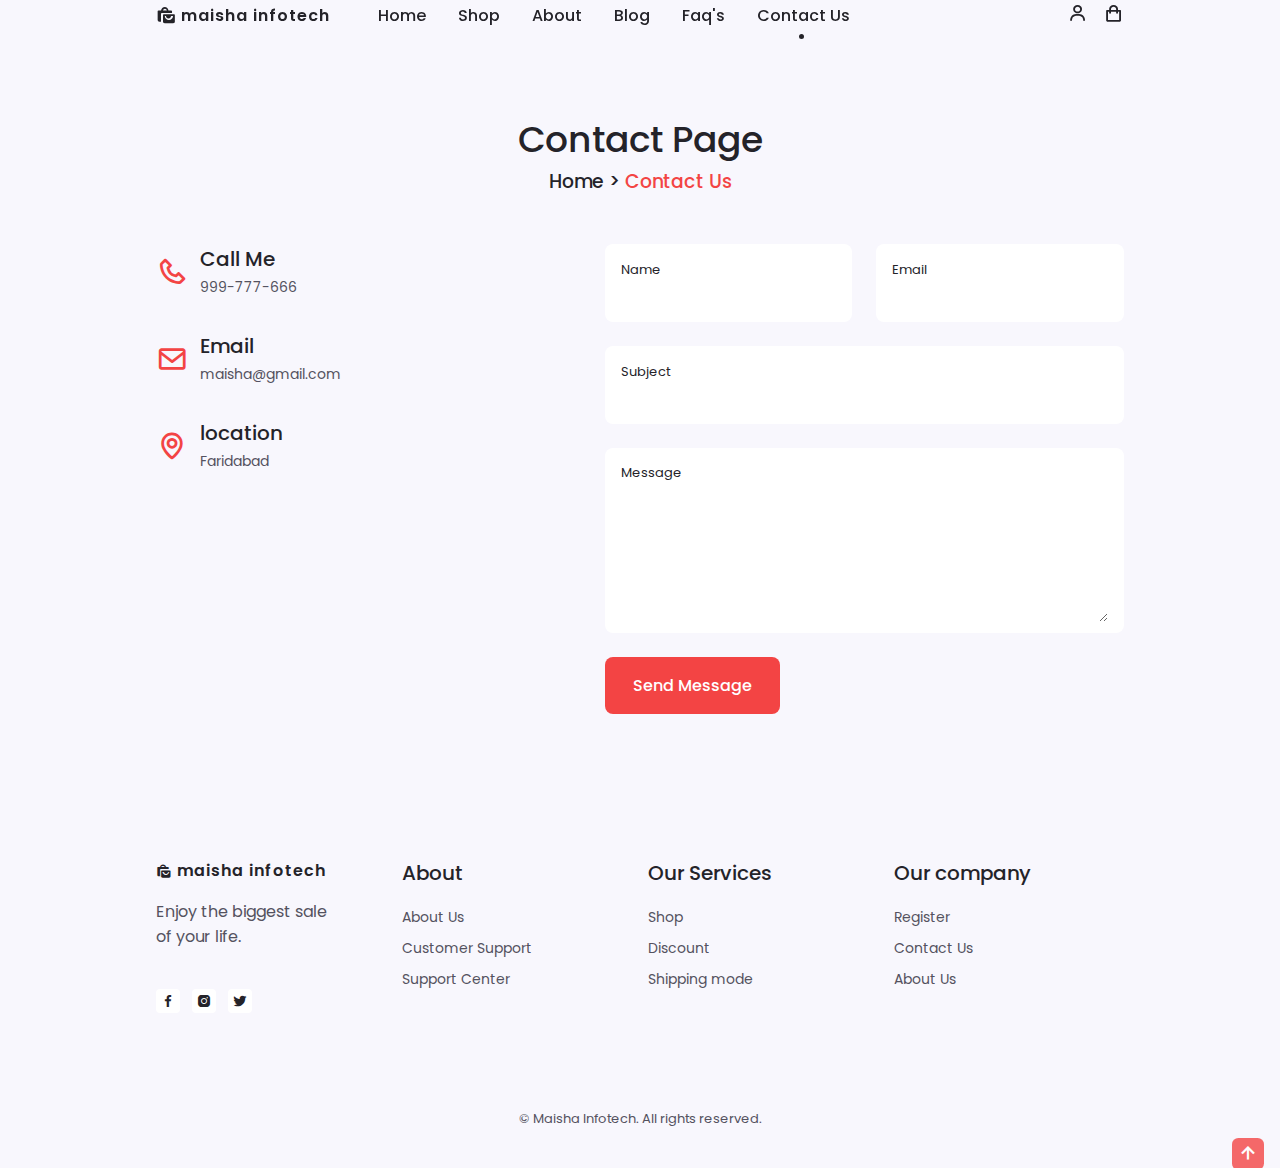
<file: contact.html>
<!DOCTYPE html>
<html lang="en">
<head>
    <meta charset="UTF-8">
    <meta http-equiv="X-UA-Compatible" content="IE=edge">
    <meta name="viewport" content="width=device-width, initial-scale=1.0">

    <!--=============== BOXICONS ===============-->
    <link rel="stylesheet" href="https://cdn.jsdelivr.net/npm/boxicons@latest/css/boxicons.min.css">

    <!--=============== SWIPER CSS ===============-->
    <link rel="stylesheet" href="assets/css/swiper-bundle.min.css">

    <!--=============== CSS ===============-->
    <link rel="stylesheet" href="assets/css/style.css">
    <link rel="stylesheet" href="assets/css/colors/color-1.css">

    <title>Maisha Infotech Store</title>
</head>
<body>
    <!--=============== HEADER ===============-->
    <header class="header" id="header">
        <nav class="nav container">
            <a href="index.html" class="nav__logo">
                <i class="bx bxs-shopping-bags nav__logo-icon"></i> Maisha Infotech
            </a>

            <div class="nav__menu" id="nav-menu">
                <ul class="nav__list">
                    <li class="nav__item">
                        <a href="index.html" class="nav__link">Home</a>
                    </li>
                    <li class="nav__item">
                        <a href="shop.html" class="nav__link">Shop</a>
                    </li>
                    <li class="nav__item">
                        <a href="about.html" class="nav__link">About</a>
                    </li>
                    <li class="nav__item">
                        <a href="blog.html" class="nav__link">Blog</a>
                    </li>
                    <li class="nav__item">
                        <a href="faq.html" class="nav__link">Faq's</a>
                    </li>
                    <li class="nav__item">
                        <a href="contact.html" class="nav__link active-link">Contact Us</a>
                    </li>
                </ul>

                <div class="nav__close" id="nav-close">
                    <i class="bx bx-x"></i>
                </div>
            </div>

            <div class="nav__btns">
                <div class="login__toggle" id="login-button">
                    <i class="bx bx-user"></i>
                </div>
                
                <div class="nav__shop" id="cart-shop">
                    <i class="bx bx-shopping-bag"></i>
                </div>
                <div class="nav__toggle" id="nav-toggle">
                    <i class="bx bx-grid-alt"></i>
                </div>

            </div>
        </nav>
    </header>

    <!--=============== CART ===============-->
    <div class="cart" id="cart">
        <i class="bx bx-x cart__close" id="cart-close"></i>

        <h2 class="cart__title-center">My Cart</h2>

        <div class="cart__container">
            <article class="cart__card">
                <div class="cart__box">
                    <img src="./assets/img/watch.png" alt="" class="cart__img">
                </div>

                <div class="cart__details">
                    <h3 class="cart__title">Watch</h3>
                    <span>Rs. 1500/-</span>

                    <div class="cart__amount">
                        <div class="cart__amount-content">
                            <span class="cart__amount-box">
                                <i class="bx bx-minus"></i>
                            </span>

                            <span class="cart__amount-number">1</span>

                            <span class="cart__amount-box">
                                <i class="bx bx-plus"></i>
                            </span>
                        </div>
                        
                        <i class="bx bx-trash-alt cart__amount-trash"></i>
                    </div>
                </div>
            </article>

            <article class="cart__card">
                <div class="cart__box">
                    <img src="./assets/img/mouse.png" alt="" class="cart__img">
                </div>

                <div class="cart__details">
                    <h3 class="cart__title">Mouse</h3>
                    <span>Rs. 2000/-</span>

                    <div class="cart__amount">
                        <div class="cart__amount-content">
                            <span class="cart__amount-box">
                                <i class="bx bx-minus"></i>
                            </span>

                            <span class="cart__amount-number">1</span>

                            <span class="cart__amount-box">
                                <i class="bx bx-plus"></i>
                            </span>
                        </div>
                        
                        <i class="bx bx-trash-alt cart__amount-trash"></i>
                    </div>
                </div>
            </article>

            <article class="cart__card">
                <div class="cart__box">
                    <img src="./assets/img/airpods.png" alt="" class="cart__img">
                </div>

                <div class="cart__details">
                    <h3 class="cart__title">airpods</h3>
                    <span>Rs. 3500/-</span>

                    <div class="cart__amount">
                        <div class="cart__amount-content">
                            <span class="cart__amount-box">
                                <i class="bx bx-minus"></i>
                            </span>

                            <span class="cart__amount-number">1</span>

                            <span class="cart__amount-box">
                                <i class="bx bx-plus"></i>
                            </span>
                        </div>
                        
                        <i class="bx bx-trash-alt cart__amount-trash"></i>
                    </div>
                </div>
            </article>
        </div>

        <div class="cart__prices">
            <span class="cart__prices-item">3 item</span>
            <span class="cart__prices-total">Rs 7000/-</span>
        </div>
    </div>
    <!--=============== LOGIN ===============-->
    <div class="login" id="login">
        <i class="bx bx-x login__close" id="login-close"></i>

        <h2 class="login__title-center">Login</h2>

        <form action="" class="login__form grid">
            <div class="login__content">
                <label for="" class="login__label">Email</label>
                <input type="email" class="login__input">
            </div>

            <div class="login__content">
                <label for="" class="login__label">Password</label>
                <input type="password" class="login__input">
            </div>

            <div>
                <a href="#" class="button">Sign in</a>
            </div>

            <div>
                <p class="signup">Not a member? <a href="registration.html">Sign up now!</a></p>
            </div>
        </form>
    </div>

    <!--=============== MAIN ===============-->
    <main class="main">
        <!--=============== CONTACT US ===============-->
        <section class="contact section container">
            <h2 class="breadcrumb__title">Contact Page</h2>
            <h3 class="breadcrumb__subtitle">Home > <span>Contact Us</span></h3>

            <div class="contact__container grid">
                <div>
                    <div class="contact__information">
                        <i class="bx bx-phone contact__icon"></i>

                        <div>
                            <h3 class="contact__title">Call Me</h3>
                            <span class="contact__subtitle">999-777-666</span>
                        </div>
                    </div>

                    <div class="contact__information">
                        <i class="bx bx-envelope contact__icon"></i>

                        <div>
                            <h3 class="contact__title">Email</h3>
                            <span class="contact__subtitle">maisha@gmail.com</span>
                        </div>
                    </div>

                    <div class="contact__information">
                        <i class="bx bx-map contact__icon"></i>

                        <div>
                            <h3 class="contact__title">location</h3>
                            <span class="contact__subtitle">Faridabad</span>
                        </div>
                    </div>
                </div>

                <form action="" class="contact__form grid">
                    <div class="contact__inputs grid">
                        <div class="contact__content">
                            <label for="" class="contact__label">Name</label>
                            <input type="text" class="contact__input">
                        </div>
                        <div class="contact__content">
                            <label for="" class="contact__label">Email</label>
                            <input type="email" class="contact__input">
                        </div>
                    </div>
                    <div class="contact__content">
                        <label for="" class="contact__label">Subject</label>
                        <input type="text" class="contact__input">
                    </div>
                    <div class="contact__content">
                        <label for="" class="contact__label">Message</label>
                        <textarea name="" id="" cols="0" rows="7" class="contact__input"></textarea>
                    </div>
                    <div>
                        <a href="#" class="button">Send Message</a>
                    </div>
                </form>
            </div>
        </section>
    </main>

    <!--=============== FOOTER ===============-->
    <footer class="footer section">
        <div class="footer__container container grid">
            <!-- FOOTER CONTENT 1 -->
             <div class="footer__content">
                <a href="#" class="footer__logo">
                    <i class="bx bxs-shopping-bags footer__logo-icon"></i> Maisha Infotech
                </a>

                <p class="footer__description">Enjoy the biggest sale <br> of your life.</p>

                <div class="footer__social">
                    <a href="#" class="footer__social-link"><i class="bx bxl-facebook"></i></a>
                    <a href="#" class="footer__social-link"><i class="bx bxl-instagram-alt"></i></a>
                    <a href="#" class="footer__social-link"><i class="bx bxl-twitter"></i></a>
                </div>
             </div>
             <!-- FOOTER CONTENT 2-->
             <div class="footer__content">
                <h3 class="footer__title">About</h3>

                <ul class="footer__links">
                    <li><a href="#" class="footer__link">About Us</a></li>
                    <li><a href="#" class="footer__link">Customer Support</a></li>
                    <li><a href="#" class="footer__link">Support Center</a></li>
                </ul>
             </div>
             <!-- FOOTER CONTENT 3-->
             <div class="footer__content">
                <h3 class="footer__title">Our Services</h3>

                <ul class="footer__links">
                    <li><a href="#" class="footer__link">Shop</a></li>
                    <li><a href="#" class="footer__link">Discount</a></li>
                    <li><a href="#" class="footer__link">Shipping mode</a></li>
                </ul>
             </div>
             <!-- FOOTER CONTENT 4-->
             <div class="footer__content">
                <h3 class="footer__title">Our company</h3>

                <ul class="footer__links">
                    <li><a href="#" class="footer__link">Register</a></li>
                    <li><a href="#" class="footer__link">Contact Us</a></li>
                    <li><a href="#" class="footer__link">About Us</a></li>
                </ul>
             </div>
        </div>
        <span class="footer__copy">&#169; Maisha Infotech. All rights reserved.</span>
    </footer>

    <!--=============== SCROLL UP ===============-->
    <a href="#" class="scrollup" id="scrollup">
        <i class="bx bx-up-arrow-alt scrollup__icon"></i>
    </a>
    <!--=============== STYLE SWITCHER ===============-->
    
    <!--=============== SWIPER JS ===============-->
    <script src="assets/js/swiper-bundle.min.js"></script>

    <!--=============== JS ===============-->
    <script src="assets/js/main.js"></script>
</body>
</html>
</file>
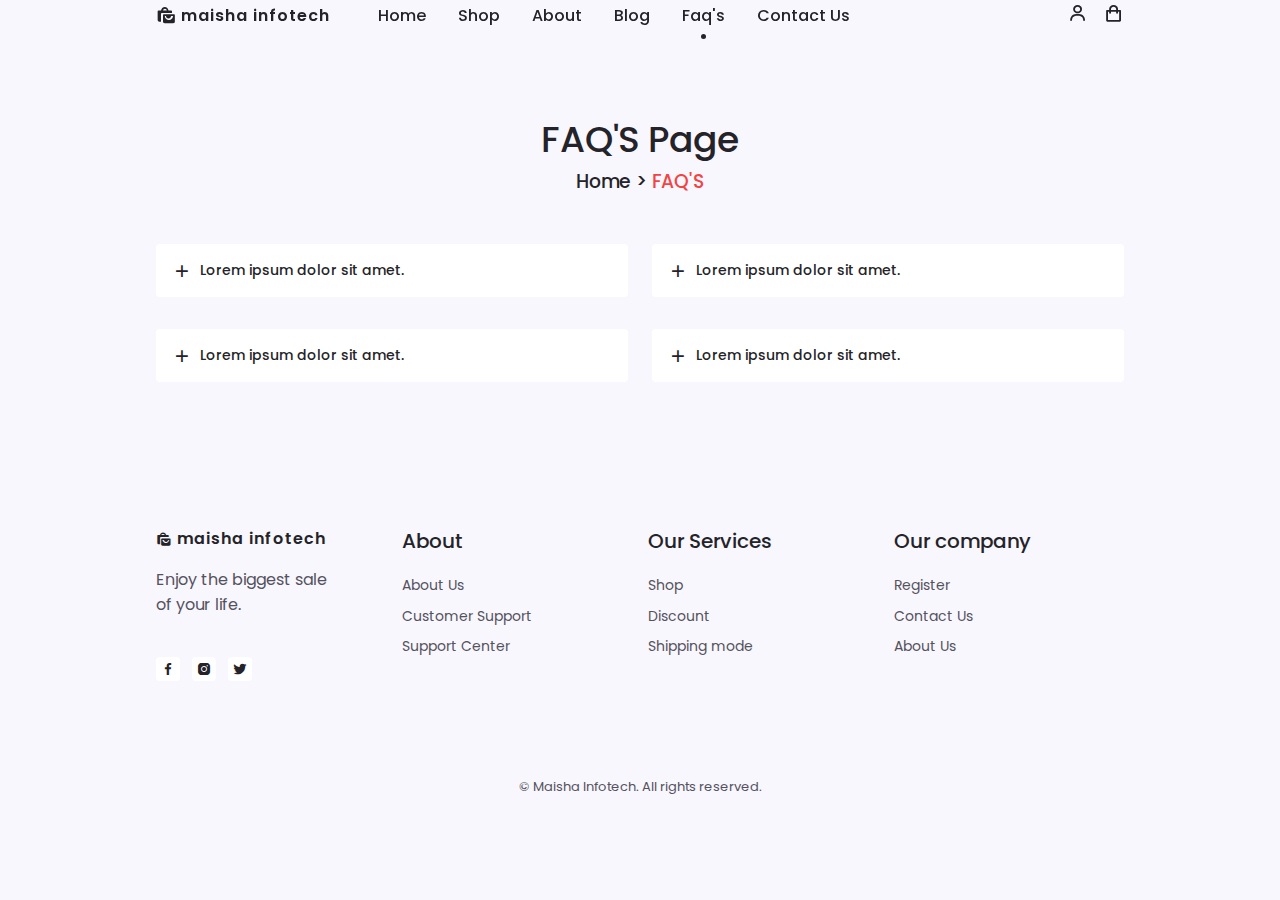
<file: faq.html>
<!DOCTYPE html>
<html lang="en">
<head>
    <meta charset="UTF-8">
    <meta http-equiv="X-UA-Compatible" content="IE=edge">
    <meta name="viewport" content="width=device-width, initial-scale=1.0">

    <!--=============== BOXICONS ===============-->
    <link rel="stylesheet" href="https://cdn.jsdelivr.net/npm/boxicons@latest/css/boxicons.min.css">

    <!--=============== SWIPER CSS ===============-->
    <link rel="stylesheet" href="assets/css/swiper-bundle.min.css">

    <!--=============== CSS ===============-->
    <link rel="stylesheet" href="assets/css/style.css">
    <link rel="stylesheet" href="assets/css/colors/color-1.css">

    <title>Maisha Infotech Store</title>
</head>
<body>
    <!--=============== HEADER ===============-->
    <header class="header" id="header">
        <nav class="nav container">
            <a href="index.html" class="nav__logo">
                <i class="bx bxs-shopping-bags nav__logo-icon"></i> Maisha Infotech
            </a>

            <div class="nav__menu" id="nav-menu">
                <ul class="nav__list">
                    <li class="nav__item">
                        <a href="index.html" class="nav__link">Home</a>
                    </li>
                    <li class="nav__item">
                        <a href="shop.html" class="nav__link">Shop</a>
                    </li>
                    <li class="nav__item">
                        <a href="about.html" class="nav__link">About</a>
                    </li>
                    <li class="nav__item">
                        <a href="blog.html" class="nav__link">Blog</a>
                    </li>
                    <li class="nav__item">
                        <a href="faq.html" class="nav__link active-link">Faq's</a>
                    </li>
                    <li class="nav__item">
                        <a href="contact.html" class="nav__link">Contact Us</a>
                    </li>
                </ul>

                <div class="nav__close" id="nav-close">
                    <i class="bx bx-x"></i>
                </div>
            </div>

            <div class="nav__btns">
                <div class="login__toggle" id="login-button">
                    <i class="bx bx-user"></i>
                </div>
                
                <div class="nav__shop" id="cart-shop">
                    <i class="bx bx-shopping-bag"></i>
                </div>
                <div class="nav__toggle" id="nav-toggle">
                    <i class="bx bx-grid-alt"></i>
                </div>

            </div>
        </nav>
    </header>

    <!--=============== CART ===============-->
    <div class="cart" id="cart">
        <i class="bx bx-x cart__close" id="cart-close"></i>

        <h2 class="cart__title-center">My Cart</h2>

        <div class="cart__container">
            <article class="cart__card">
                <div class="cart__box">
                    <img src="./assets/img/watch.png" alt="" class="cart__img">
                </div>

                <div class="cart__details">
                    <h3 class="cart__title">Watch</h3>
                    <span>Rs. 1500/-</span>

                    <div class="cart__amount">
                        <div class="cart__amount-content">
                            <span class="cart__amount-box">
                                <i class="bx bx-minus"></i>
                            </span>

                            <span class="cart__amount-number">1</span>

                            <span class="cart__amount-box">
                                <i class="bx bx-plus"></i>
                            </span>
                        </div>
                        
                        <i class="bx bx-trash-alt cart__amount-trash"></i>
                    </div>
                </div>
            </article>

            <article class="cart__card">
                <div class="cart__box">
                    <img src="./assets/img/mouse.png" alt="" class="cart__img">
                </div>

                <div class="cart__details">
                    <h3 class="cart__title">Mouse</h3>
                    <span>Rs. 2000/-</span>

                    <div class="cart__amount">
                        <div class="cart__amount-content">
                            <span class="cart__amount-box">
                                <i class="bx bx-minus"></i>
                            </span>

                            <span class="cart__amount-number">1</span>

                            <span class="cart__amount-box">
                                <i class="bx bx-plus"></i>
                            </span>
                        </div>
                        
                        <i class="bx bx-trash-alt cart__amount-trash"></i>
                    </div>
                </div>
            </article>

            <article class="cart__card">
                <div class="cart__box">
                    <img src="./assets/img/airpods.png" alt="" class="cart__img">
                </div>

                <div class="cart__details">
                    <h3 class="cart__title">airpods</h3>
                    <span>Rs. 3500/-</span>

                    <div class="cart__amount">
                        <div class="cart__amount-content">
                            <span class="cart__amount-box">
                                <i class="bx bx-minus"></i>
                            </span>

                            <span class="cart__amount-number">1</span>

                            <span class="cart__amount-box">
                                <i class="bx bx-plus"></i>
                            </span>
                        </div>
                        
                        <i class="bx bx-trash-alt cart__amount-trash"></i>
                    </div>
                </div>
            </article>
        </div>

        <div class="cart__prices">
            <span class="cart__prices-item">3 item</span>
            <span class="cart__prices-total">Rs 7000/-</span>
        </div>
    </div>

    <!--=============== LOGIN ===============-->
    <div class="login" id="login">
        <i class="bx bx-x login__close" id="login-close"></i>

        <h2 class="login__title-center">Login</h2>

        <form action="" class="login__form grid">
            <div class="login__content">
                <label for="" class="login__label">Email</label>
                <input type="email" class="login__input">
            </div>

            <div class="login__content">
                <label for="" class="login__label">Password</label>
                <input type="password" class="login__input">
            </div>

            <div>
                <a href="#" class="button">Sign in</a>
            </div>

            <div>
                <p class="signup">Not a member? <a href="registration.html">Sign up now!</a></p>
            </div>
        </form>
    </div>

    <!--=============== MAIN ===============-->
    <main class="main">
        <!--=============== FAQ'S ===============-->
        <section class="questions section container">
            <h2 class="breadcrumb__title">FAQ'S Page</h2>
            <h3 class="breadcrumb__subtitle">Home > <span>FAQ'S</span></h3>

            <div class="questions__container grid">
                <div class="questions__group">
                    <div class="questions__item">
                        <header class="questions__header">
                            <i class="bx bx-plus questions__icon"></i>
                            <h3 class="questions__item-title">Lorem ipsum dolor sit amet.</h3>
                        </header>

                        <div class="questions__content">
                            <p class="questions__description">
                                Lorem ipsum dolor sit amet consectetur adipisicing elit. Est cumque ipsa fuga laudantium nihil voluptas praesentium nisi perferendis.
                            </p>
                        </div>
                    </div>

                    <div class="questions__item">
                        <header class="questions__header">
                            <i class="bx bx-plus questions__icon"></i>
                            <h3 class="questions__item-title">Lorem ipsum dolor sit amet.</h3>
                        </header>

                        <div class="questions__content">
                            <p class="questions__description">
                                Lorem ipsum dolor sit amet consectetur adipisicing elit. Est cumque ipsa fuga laudantium nihil voluptas praesentium nisi perferendis.
                            </p>
                        </div>
                    </div>
                </div>

                <div class="questions__group">
                    <div class="questions__item">
                        <header class="questions__header">
                            <i class="bx bx-plus questions__icon"></i>
                            <h3 class="questions__item-title">Lorem ipsum dolor sit amet.</h3>
                        </header>

                        <div class="questions__content">
                            <p class="questions__description">
                                Lorem ipsum dolor sit amet consectetur adipisicing elit. Est cumque ipsa fuga laudantium nihil voluptas praesentium nisi perferendis.
                            </p>
                        </div>
                    </div>

                    <div class="questions__item">
                        <header class="questions__header">
                            <i class="bx bx-plus questions__icon"></i>
                            <h3 class="questions__item-title">Lorem ipsum dolor sit amet.</h3>
                        </header>

                        <div class="questions__content">
                            <p class="questions__description">
                                Lorem ipsum dolor sit amet consectetur adipisicing elit. Est cumque ipsa fuga laudantium nihil voluptas praesentium nisi perferendis.
                            </p>
                        </div>
                    </div>
                </div>
            </div>
        </section>
    </main>

    <!--=============== FOOTER ===============-->
    <footer class="footer section">
        <div class="footer__container container grid">
            <!-- FOOTER CONTENT 1 -->
             <div class="footer__content">
                <a href="#" class="footer__logo">
                    <i class="bx bxs-shopping-bags footer__logo-icon"></i> Maisha Infotech
                </a>

                <p class="footer__description">Enjoy the biggest sale <br> of your life.</p>

                <div class="footer__social">
                    <a href="#" class="footer__social-link"><i class="bx bxl-facebook"></i></a>
                    <a href="#" class="footer__social-link"><i class="bx bxl-instagram-alt"></i></a>
                    <a href="#" class="footer__social-link"><i class="bx bxl-twitter"></i></a>
                </div>
             </div>
             <!-- FOOTER CONTENT 2-->
             <div class="footer__content">
                <h3 class="footer__title">About</h3>

                <ul class="footer__links">
                    <li><a href="#" class="footer__link">About Us</a></li>
                    <li><a href="#" class="footer__link">Customer Support</a></li>
                    <li><a href="#" class="footer__link">Support Center</a></li>
                </ul>
             </div>
             <!-- FOOTER CONTENT 3-->
             <div class="footer__content">
                <h3 class="footer__title">Our Services</h3>

                <ul class="footer__links">
                    <li><a href="#" class="footer__link">Shop</a></li>
                    <li><a href="#" class="footer__link">Discount</a></li>
                    <li><a href="#" class="footer__link">Shipping mode</a></li>
                </ul>
             </div>
             <!-- FOOTER CONTENT 4-->
             <div class="footer__content">
                <h3 class="footer__title">Our company</h3>

                <ul class="footer__links">
                    <li><a href="#" class="footer__link">Register</a></li>
                    <li><a href="#" class="footer__link">Contact Us</a></li>
                    <li><a href="#" class="footer__link">About Us</a></li>
                </ul>
             </div>
        </div>
        <span class="footer__copy">&#169; Maisha Infotech. All rights reserved.</span>
    </footer>

    <!--=============== SCROLL UP ===============-->
    <a href="#" class="scrollup" id="scrollup">
        <i class="bx bx-up-arrow-alt scrollup__icon"></i>
    </a>
    <!--=============== STYLE SWITCHER ===============-->
    
    <!--=============== SWIPER JS ===============-->
    <script src="assets/js/swiper-bundle.min.js"></script>

    <!--=============== JS ===============-->
    <script src="assets/js/main.js"></script>
</body>
</html>
</file>
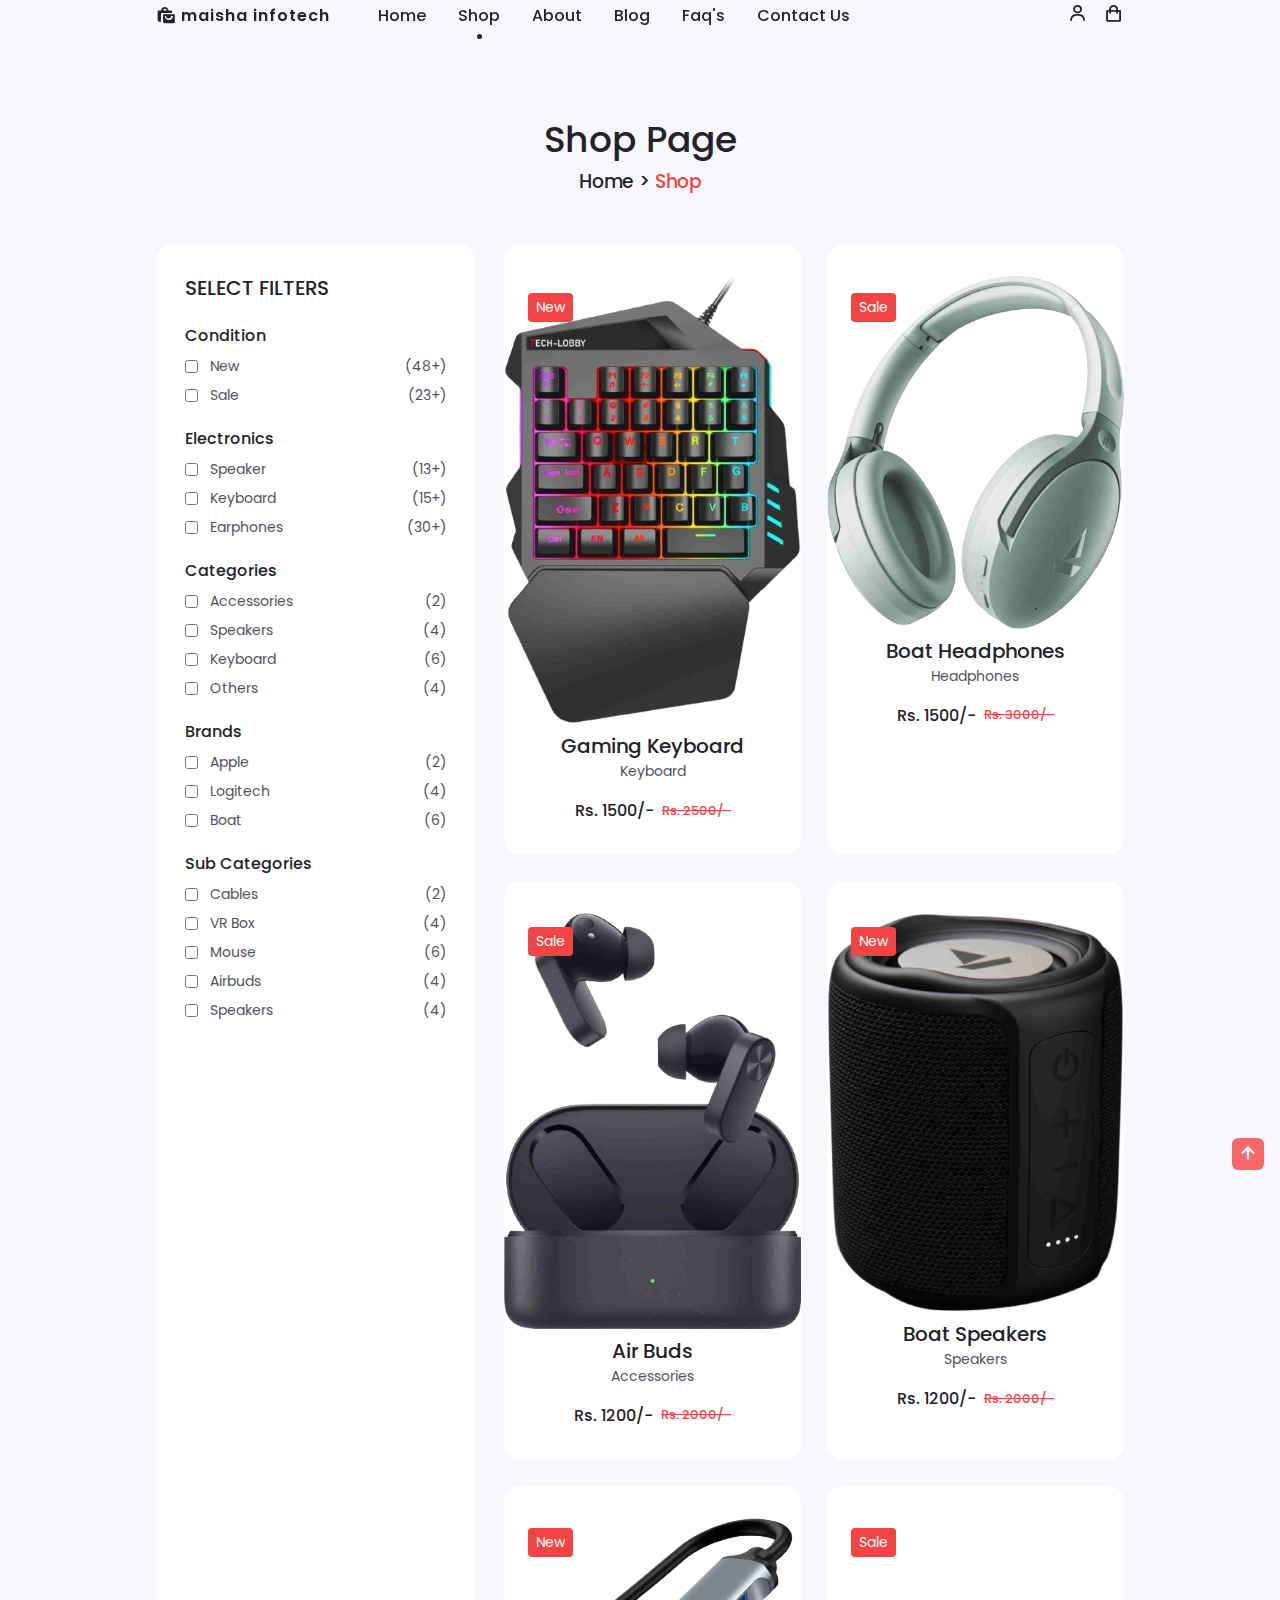
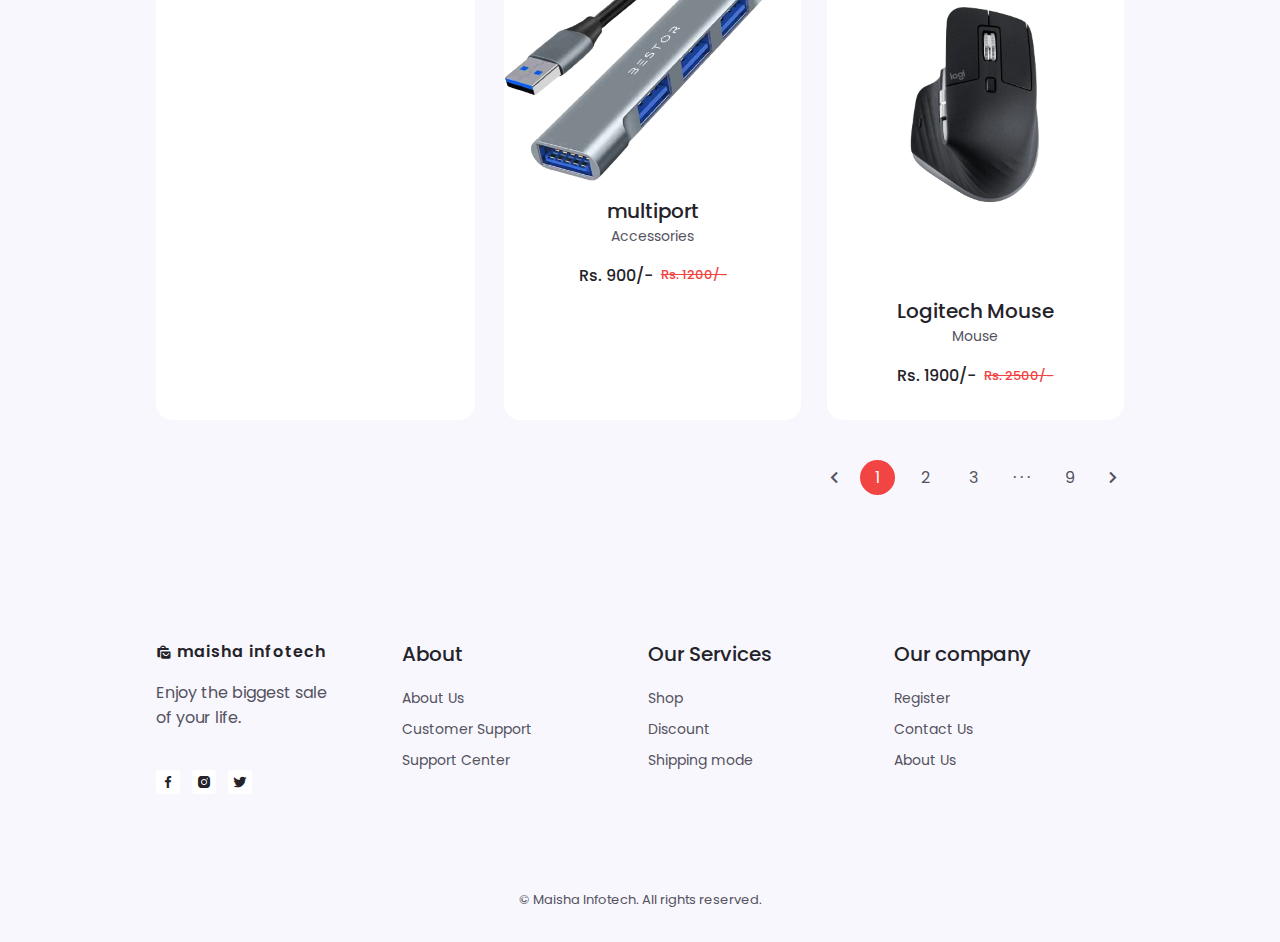
<file: shop.html>
<!DOCTYPE html>
<html lang="en">
<head>
    <meta charset="UTF-8">
    <meta http-equiv="X-UA-Compatible" content="IE=edge">
    <meta name="viewport" content="width=device-width, initial-scale=1.0">

    <!--=============== BOXICONS ===============-->
    <link rel="stylesheet" href="https://cdn.jsdelivr.net/npm/boxicons@latest/css/boxicons.min.css">

    <!--=============== SWIPER CSS ===============-->
    <link rel="stylesheet" href="assets/css/swiper-bundle.min.css">

    <!--=============== CSS ===============-->
    <link rel="stylesheet" href="assets/css/style.css">
    <link rel="stylesheet" href="assets/css/colors/color-1.css">

    <title>Maisha Infotech Store</title>
</head>
<body>
    <!--=============== HEADER ===============-->
    <header class="header" id="header">
        <nav class="nav container">
            <a href="index.html" class="nav__logo">
                <i class="bx bxs-shopping-bags nav__logo-icon"></i> Maisha Infotech
            </a>

            <div class="nav__menu" id="nav-menu">
                <ul class="nav__list">
                    <li class="nav__item">
                        <a href="index.html" class="nav__link">Home</a>
                    </li>
                    <li class="nav__item">
                        <a href="shop.html" class="nav__link active-link">Shop</a>
                    </li>
                    <li class="nav__item">
                        <a href="about.html" class="nav__link">About</a>
                    </li>
                    <li class="nav__item">
                        <a href="blog.html" class="nav__link">Blog</a>
                    </li>
                    <li class="nav__item">
                        <a href="faq.html" class="nav__link">Faq's</a>
                    </li>
                    <li class="nav__item">
                        <a href="contact.html" class="nav__link">Contact Us</a>
                    </li>
                </ul>

                <div class="nav__close" id="nav-close">
                    <i class="bx bx-x"></i>
                </div>
            </div>

            <div class="nav__btns">
                <div class="login__toggle" id="login-button">
                    <i class="bx bx-user"></i>
                </div>
                
                <div class="nav__shop" id="cart-shop">
                    <i class="bx bx-shopping-bag"></i>
                </div>
                <div class="nav__toggle" id="nav-toggle">
                    <i class="bx bx-grid-alt"></i>
                </div>

            </div>
        </nav>
    </header>


    <!--=============== CART ===============-->
    <div class="cart" id="cart">
        <i class="bx bx-x cart__close" id="cart-close"></i>

        <h2 class="cart__title-center">My Cart</h2>

        <div class="cart__container">
            <article class="cart__card">
                <div class="cart__box">
                    <img src="./assets/img/watch.png" alt="" class="cart__img">
                </div>

                <div class="cart__details">
                    <h3 class="cart__title">Watch</h3>
                    <span>Rs. 1500/-</span>

                    <div class="cart__amount">
                        <div class="cart__amount-content">
                            <span class="cart__amount-box">
                                <i class="bx bx-minus"></i>
                            </span>

                            <span class="cart__amount-number">1</span>

                            <span class="cart__amount-box">
                                <i class="bx bx-plus"></i>
                            </span>
                        </div>
                        
                        <i class="bx bx-trash-alt cart__amount-trash"></i>
                    </div>
                </div>
            </article>

            <article class="cart__card">
                <div class="cart__box">
                    <img src="./assets/img/mouse.png" alt="" class="cart__img">
                </div>

                <div class="cart__details">
                    <h3 class="cart__title">Mouse</h3>
                    <span>Rs. 2000/-</span>

                    <div class="cart__amount">
                        <div class="cart__amount-content">
                            <span class="cart__amount-box">
                                <i class="bx bx-minus"></i>
                            </span>

                            <span class="cart__amount-number">1</span>

                            <span class="cart__amount-box">
                                <i class="bx bx-plus"></i>
                            </span>
                        </div>
                        
                        <i class="bx bx-trash-alt cart__amount-trash"></i>
                    </div>
                </div>
            </article>

            <article class="cart__card">
                <div class="cart__box">
                    <img src="./assets/img/airpods.png" alt="" class="cart__img">
                </div>

                <div class="cart__details">
                    <h3 class="cart__title">airpods</h3>
                    <span>Rs. 3500/-</span>

                    <div class="cart__amount">
                        <div class="cart__amount-content">
                            <span class="cart__amount-box">
                                <i class="bx bx-minus"></i>
                            </span>

                            <span class="cart__amount-number">1</span>

                            <span class="cart__amount-box">
                                <i class="bx bx-plus"></i>
                            </span>
                        </div>
                        
                        <i class="bx bx-trash-alt cart__amount-trash"></i>
                    </div>
                </div>
            </article>
        </div>

        <div class="cart__prices">
            <span class="cart__prices-item">3 item</span>
            <span class="cart__prices-total">Rs 7000/-</span>
        </div>
    </div>

    <!--=============== LOGIN ===============-->
    <div class="login" id="login">
        <i class="bx bx-x login__close" id="login-close"></i>

        <h2 class="login__title-center">Login</h2>

        <form action="" class="login__form grid">
            <div class="login__content">
                <label for="" class="login__label">Email</label>
                <input type="email" class="login__input">
            </div>

            <div class="login__content">
                <label for="" class="login__label">Password</label>
                <input type="password" class="login__input">
            </div>

            <div>
                <a href="#" class="button">Sign in</a>
            </div>

            <div>
                <p class="signup">Not a member? <a href="registration.html">Sign up now!</a></p>
            </div>
        </form>
    </div>

    <!--=============== MAIN ===============-->
    <main class="main">
        <!--=============== SHOP ===============-->
        <section class="shop section container">
            <h2 class="breadcrumb__title">Shop Page</h2>
            <h3 class="breadcrumb__subtitle">Home > <span>Shop</span></h3>
            

            <div class="shop__container grid">
                <div class="sidebar">
                    <h3 class="filter__title">Select Filters</h3>
                    <div class="filter__content">
                        <h3 class="filter__subtitle">Condition</h3>

                        <div class="filter">
                            <input type="checkbox" name="" id="">
                            <p>New</p> <span>(48+)</span>
                        </div>
                        <div class="filter">
                            <input type="checkbox" name="" id="">
                            <p>Sale</p> <span>(23+)</span>
                        </div>
                    </div>

                    <div class="filter__content">
                        <h3 class="filter__subtitle">Electronics</h3>

                        <div class="filter">
                            <input type="checkbox" name="" id="">
                            <p>Speaker</p> <span>(13+)</span>
                        </div>
                        <div class="filter">
                            <input type="checkbox" name="" id="">
                            <p>Keyboard</p> <span>(15+)</span>
                        </div>
                        <div class="filter">
                            <input type="checkbox" name="" id="">
                            <p>Earphones</p> <span>(30+)</span>
                        </div>
                    </div>

                    <div class="filter__content">
                        <h3 class="filter__subtitle">Categories</h3>

                        <div class="filter">
                            <input type="checkbox" name="" id="">
                            <p>Accessories</p> <span>(2)</span>
                        </div>
                        <div class="filter">
                            <input type="checkbox" name="" id="">
                            <p>Speakers</p> <span>(4)</span>
                        </div>
                        <div class="filter">
                            <input type="checkbox" name="" id="">
                            <p>Keyboard</p> <span>(6)</span>
                        </div>
                        <div class="filter">
                            <input type="checkbox" name="" id="">
                            <p>Others</p> <span>(4)</span>
                        </div>
                    </div>

                    <div class="filter__content">
                        <h3 class="filter__subtitle">Brands</h3>

                        <div class="filter">
                            <input type="checkbox" name="" id="">
                            <p>Apple</p> <span>(2)</span>
                        </div>
                        <div class="filter">
                            <input type="checkbox" name="" id="">
                            <p>Logitech</p> <span>(4)</span>
                        </div>
                        <div class="filter">
                            <input type="checkbox" name="" id="">
                            <p>Boat</p> <span>(6)</span>
                        </div>
                    </div>

                    <div class="filter__content">
                        <h3 class="filter__subtitle">Sub Categories</h3>

                        <div class="filter">
                            <input type="checkbox" name="" id="">
                            <p>Cables</p> <span>(2)</span>
                        </div>
                        <div class="filter">
                            <input type="checkbox" name="" id="">
                            <p>VR Box</p> <span>(4)</span>
                        </div>
                        <div class="filter">
                            <input type="checkbox" name="" id="">
                            <p>Mouse</p> <span>(6)</span>
                        </div>
                        <div class="filter">
                            <input type="checkbox" name="" id="">
                            <p>Airbuds</p> <span>(4)</span>
                        </div>
                        <div class="filter">
                            <input type="checkbox" name="" id="">
                            <p>Speakers</p> <span>(4)</span>
                        </div>
                    </div>
                </div>

                <div class="shop__items grid">
                    <div class="shop__content">
                        <div class="shop__tag">New</div>
                        <img src="assets/img/keyboard.png" alt="" class="shaop__img">
                        <h3 class="shop__title">Gaming Keyboard</h3>
                        <span class="shop__subtitle">Keyboard</span>

                        <div class="shop__prices">
                            <span class="shop__price">Rs. 1500/-</span>
                            <span class="shop__discounts">Rs. 2500/-</span>
                        </div>

                        <a href="details.html" class="button shop__button">
                            <i class="bx bx-cart-alt shop__icon"></i>
                        </a>
                    </div>

                    <div class="shop__content">
                        <div class="shop__tag">Sale</div>
                        <img src="assets/img/headphones.png" alt="" class="shaop__img">
                        <h3 class="shop__title">Boat Headphones</h3>
                        <span class="shop__subtitle">Headphones</span>

                        <div class="shop__prices">
                            <span class="shop__price">Rs. 1500/-</span>
                            <span class="shop__discounts">Rs. 3000/-</span>
                        </div>

                        <a href="details.html" class="button shop__button">
                            <i class="bx bx-cart-alt shop__icon"></i>
                        </a>
                    </div>

                    <div class="shop__content">
                        <div class="shop__tag">Sale</div>
                        <img src="assets/img/buds.png" alt="" class="shaop__img">
                        <h3 class="shop__title">Air Buds</h3>
                        <span class="shop__subtitle">Accessories</span>

                        <div class="shop__prices">
                            <span class="shop__price">Rs. 1200/-</span>
                            <span class="shop__discounts">Rs. 2000/-</span>
                        </div>

                        <a href="details.html" class="button shop__button">
                            <i class="bx bx-cart-alt shop__icon"></i>
                        </a>
                    </div>

                    <div class="shop__content">
                        <div class="shop__tag">New</div>
                        <img src="assets/img/speaker.png" alt="" class="shaop__img">
                        <h3 class="shop__title">Boat Speakers</h3>
                        <span class="shop__subtitle">Speakers</span>

                        <div class="shop__prices">
                            <span class="shop__price">Rs. 1200/-</span>
                            <span class="shop__discounts">Rs. 2000/-</span>
                        </div>

                        <a href="details.html" class="button shop__button">
                            <i class="bx bx-cart-alt shop__icon"></i>
                        </a>
                    </div>

                    <div class="shop__content">
                        <div class="shop__tag">New</div>
                        <img src="assets/img/multiport.png" alt="" class="shaop__img">
                        <h3 class="shop__title">multiport</h3>
                        <span class="shop__subtitle">Accessories</span>

                        <div class="shop__prices">
                            <span class="shop__price">Rs. 900/-</span>
                            <span class="shop__discounts">Rs. 1200/-</span>
                        </div>

                        <a href="details.html" class="button shop__button">
                            <i class="bx bx-cart-alt shop__icon"></i>
                        </a>
                    </div>

                    <div class="shop__content">
                        <div class="shop__tag">Sale</div>
                        <img src="assets/img/mouse.png" alt="" class="shaop__img">
                        <h3 class="shop__title">Logitech Mouse</h3>
                        <span class="shop__subtitle">Mouse</span>

                        <div class="shop__prices">
                            <span class="shop__price">Rs. 1900/-</span>
                            <span class="shop__discounts">Rs. 2500/-</span>
                        </div>

                        <a href="details.html" class="button shop__button">
                            <i class="bx bx-cart-alt shop__icon"></i>
                        </a>
                    </div>
                </div>
            </div>

            <div class="pagination">
                <i class="bx bx-chevron-left pagination__icon"></i>

                <span class="current">1</span>
                <span>2</span>
                <span>3</span>
                <span>&middot; &middot; &middot;</span>
                <span>9</span>

                <i class="bx bx-chevron-right pagination__icon"></i>
            </div>
        </section>
    </main>

    <!--=============== FOOTER ===============-->
    <footer class="footer section">
        <div class="footer__container container grid">
            <!-- FOOTER CONTENT 1 -->
             <div class="footer__content">
                <a href="#" class="footer__logo">
                    <i class="bx bxs-shopping-bags footer__logo-icon"></i> Maisha Infotech
                </a>

                <p class="footer__description">Enjoy the biggest sale <br> of your life.</p>

                <div class="footer__social">
                    <a href="#" class="footer__social-link"><i class="bx bxl-facebook"></i></a>
                    <a href="#" class="footer__social-link"><i class="bx bxl-instagram-alt"></i></a>
                    <a href="#" class="footer__social-link"><i class="bx bxl-twitter"></i></a>
                </div>
             </div>
             <!-- FOOTER CONTENT 2-->
             <div class="footer__content">
                <h3 class="footer__title">About</h3>

                <ul class="footer__links">
                    <li><a href="#" class="footer__link">About Us</a></li>
                    <li><a href="#" class="footer__link">Customer Support</a></li>
                    <li><a href="#" class="footer__link">Support Center</a></li>
                </ul>
             </div>
             <!-- FOOTER CONTENT 3-->
             <div class="footer__content">
                <h3 class="footer__title">Our Services</h3>

                <ul class="footer__links">
                    <li><a href="#" class="footer__link">Shop</a></li>
                    <li><a href="#" class="footer__link">Discount</a></li>
                    <li><a href="#" class="footer__link">Shipping mode</a></li>
                </ul>
             </div>
             <!-- FOOTER CONTENT 4-->
             <div class="footer__content">
                <h3 class="footer__title">Our company</h3>

                <ul class="footer__links">
                    <li><a href="#" class="footer__link">Register</a></li>
                    <li><a href="#" class="footer__link">Contact Us</a></li>
                    <li><a href="#" class="footer__link">About Us</a></li>
                </ul>
             </div>
        </div>
        <span class="footer__copy">&#169; Maisha Infotech. All rights reserved.</span>
    </footer>

    <!--=============== SCROLL UP ===============-->
    <a href="#" class="scrollup" id="scrollup">
        <i class="bx bx-up-arrow-alt scrollup__icon"></i>
    </a>

    <!--=============== STYLE SWITCHER ===============-->
    
    <!--=============== SWIPER JS ===============-->
    <script src="assets/js/swiper-bundle.min.js"></script>

    <!--=============== JS ===============-->
    <script src="assets/js/main.js"></script>
</body>
</html>
</file>
<file: assets/css/style.css>
/*=============== GOOGLE FONTS ===============*/
@import url('https://fonts.googleapis.com/css2?family=Poppins:wght@400;500;600;900&display=swap');

/*=============== VARIABLES CSS ===============*/
:root {
    --header-height: 3.5rem;

    /*========== Colors ==========*/
    --title-color: hsl(250, 8%, 15%);
    --text-color: hsl(250, 8%, 35%);
    --body-color: hsl(250, 60%, 98%);
    --container-color: #fff;
    --shadow: hsla(0, 0%, 15%, .1);
    --scroll-bar-color: hsl(250, 12%, 90%);
    --scroll-thumb-color: hsl(250, 12%, 80%);

    /*========== Font and typography ==========*/
    --body-font: 'Poppins', sans-serif;
    --biggest-font-size: 4rem;
    --h1-font-size: 2.25rem;
    --h2-font-size: 1.5rem;
    --h3-font-size: 1.25rem;
    --normal-font-size: 1rem;
    --small-font-size: .875rem;
    --smaller-font-size: .813rem;

    /*========== Font weight ==========*/
    --font-medium: 500;
    --font-bold: 600;

    /*========== Margenes Bottom ==========*/
    --mb-0-5: .5rem;
    --mb-0-75: .75rem;
    --mb-1: 1rem;
    --mb-1-5: 1.5rem;
    --mb-2: 2rem;
    --mb-2-5: 2.5rem;
    --mb-3: 3rem;

    /*========== z index ==========*/
    --z-tooltip: 10;
    --z-fixed: 100;
}

/* Responsive typography */
@media screen and (max-width: 992px) {
    :root {
        --biggest-font-size: 2rem;
        --h1-font-size: 1.5rem;
        --h2-font-size: 1.25rem;
        --h3-font-size: 1rem;
        --normal-font-size: .938rem;
        --small-font-size: .813rem;
        --smaller-font-size: .75rem;
    }
}

/*=============== BASE ===============*/
* {
    box-sizing: border-box;
    margin: 0;
    padding: 0;
}

html {
    scroll-behavior: smooth;
}

body,
button,
input {
    font-family: var(--body-font);
    font-size: var(--normal-font-size);
}

body {
    background-color: var(--body-color);
    color: var(--text-color);
}

h1, h2, h3, h4 {
    color: var(--title-color);
    font-weight: var(--font-medium);
}

ul {
    list-style: none;
}

a {
    text-decoration: none;
}

img {
    max-width: 100%;
    height: auto;
}

button {
    cursor: pointer;
}

button,
input {
    border: none;
    outline: none;
}

/*=============== REUSABLE CSS CLASSES ===============*/
.section {
    padding: 7rem 0 2rem;
}

.section__title,
.breadcrumb__title {
    font-size: var(--h1-font-size);
}

.section__title,
.breadcrumb__subtitle {
    margin-bottom: var(--mb-3);
}

.section__title,
.breadcrumb__title,
.breadcrumb__subtitle {
    text-align: center;
}

.breadcrumb__subtitle span {
    color: var(--first-color);
}

/*=============== LAYOUT ===============*/
.container {
    max-width: 968px;
    margin-left: auto;
    margin-right: auto;
}

.grid {
    display: grid;
}

/*=============== HEADER SECTION ===============*/
.header {
    width: 100%;
    background: transparent;
    position: fixed;
    top: 0;
    left: 0;
    z-index: var(--z-fixed);
}

/*=============== NAV ===============*/
.nav {
    height: calc(var(--header-height)+ 1.5rem);
    display: flex;
    justify-content: space-between;
    align-items: center;
    column-gap: 3rem;
}
.nav__close,
.login__toggle,
.nav__logo,
.nav__toggle,
.nav__shop {
    color: var(--title-color);
}

.nav__logo {
    text-transform: lowercase;
    font-weight: var(--font-bold);
    letter-spacing: 1px;
    display: inline-flex;
    align-items: center;
    column-gap: .25rem;
}

.nav__logo-icon {
    font-size: 1.25rem;
}

.nav__btns {
    display: flex;
    align-items: center;
    column-gap: 1rem;
    margin-left: auto;
}

/* .nav__toggle, */
.login__toggle,
.nav__shop {
    font-size: 1.25rem;
    cursor: pointer;
}

.nav__list {
    display: flex;
    align-items: center;
    column-gap: 2rem;
}

.nav__link {
    color: var(--title-color);
    font-weight: var(--font-medium);
    font-size: var(--normal-font-size);
    transition: .3s;
}

.nav__link:hover {
    color: var(--first-color);
}

.nav__close {
    font-size: 2rem;
    position: absolute;
    top: .9rem;
    right: 1.25rem;
    cursor: pointer;
}
.nav__close,
.nav__toggle {
    display: none;

}

/* Change background header */
.scroll-header {
    background-color: var(--body-color);
    box-shadow: 0 1px 4px var(--shadow);
}

/* Active link */
.active-link {
    position: relative;
}

.active-link::before {
    content: '';
    position: absolute;
    bottom: -.75rem;
    left: 45%;
    width: 5px;
    height: 5px;
    background: var(--title-color);
    border-radius: 50%;
}


/*=============== MAIN ===============*/
/*========== HOME SECTION ==========*/
.home__content {
    padding: 9rem 0 2rem;
    grid-template-columns: repeat(2, 1fr);
    column-gap: 3rem;
}

.home__group {
    display: grid;
    position: relative;
    padding-top: 2rem;
}

.home__img {
    height: 420px;
    transform: translateY(-3rem);
    justify-self: center;
}

.home__indicator {
    width: 8px;
    height: 8px;
    background: var(--title-color);
    border-radius: 50%;
    position: absolute;
    bottom: 15%;
    left: 45%;
}

.home__indicator::after {
    content: '';
    position: absolute;
    width: 1px;
    height: 75px;
    background: var(--title-color);
    top: 0;
    right: 45%;
}

.home__details-img {
    position: absolute;
    bottom: 0;
    right: 58%;
}

.home__details-title, 
.home__details-subtitle {
    display: block;
    font-size: var(--small-font-size);
    text-align: right;
}

.home__subtitle {
    font-size: var(--h3-font-size);
    text-transform: uppercase;
    margin-bottom: var(--mb-1);
}

.home__title {
    font-size: var(--biggest-font-size);
    font-weight: var(--font-bold);
    line-height: 109%;
    margin-bottom: var(--mb-1-5);
}

.home__description {
    margin-bottom: var(--mb-2-5);
    padding-right: 2rem;
}

.home__buttons {
    display: flex;
    justify-content: space-between;
}

/* Swiper Class */
.swiper-pagination {
    position: initial;
    margin-top: var(--mb-2-5);
}

.swiper-pagination-bullet {
    width: 5px;
    height: 5px;
    background: var(--title-color);
    opacity: 1;
}

.swiper-pagination-horizontal.swiper-pagination-bullets .swiper-pagination-bullet {
    margin: 0 .5rem;
}

.swiper-pagination-bullet-active {
    width: 1.5rem;
    height: 5px;
    border-radius: .5rem;
}


/*=============== BUTTONS ===============*/
.button {
    display: inline-block;
    background: var(--first-color);
    color: #fff;
    padding: 1rem 1.75rem;
    border-radius: .5rem;
    font-weight: var(--font-medium);
    transition: .3s;
}

.button:hover {
    background: var(--first-color-alt);
}

.button__icon {
    font-size: 1.25rem;
}

.button--link {
    color: var(--title-color);
}

.button--flex {
    display: inline-flex;
    align-items: center;
    column-gap: .5rem;
}

/*========== DISCOUNT SECTION ==========*/
.discount__container {
    grid-template-columns: repeat(2, max-content);
    justify-content: center;
    align-items: center;
    column-gap: 7rem;
    background-color: var(--container-color);
    padding: 3rem 0;
    border-radius: 3rem;
}

.discount__img {
    width: 200px;
}

.discount__data {
    padding-left: 6rem;
    text-align: center;
}

.discount__title {
    font-size: var(--h2-font-size);
    margin-bottom: var(--mb-2);
}


/*========== NEW ARRIVALS SECTION ==========*/
.new__container {
    padding-top: 1rem;
}

.new__img {
    width: 150px;
    margin-bottom: var(--mb-1);
    transition: .3s;
}

.new__content {
    position: relative;
    background-color: var(--container-color);
    width: 310px;
    padding: 2rem 0;
    border-radius: 1rem;
    text-align: center;
    overflow: hidden;
}

.new__tag{
    position: absolute;
    top: 8%;
    left: 8%;
    background-color: var(--first-color);
    color: #fff;
    font-size: var(--small-font-size);
    padding: .25rem .5rem;
    border-radius: .25rem;
}

.new__title {
    font-size: var(--h3-font-size);
    font-weight: var(--font-medium);
}

.new__subtitle {
    display: block;
    font-size: var(--small-font-size);
    margin-bottom: var(--mb-1);
}

.new__prices {
    display: inline-flex;
    align-items: center;
    column-gap: .5rem;
}

.new__price {
    font-weight: var(--font-medium);
    color: var(--title-color);
}

.new__discount {
    color: var(--first-color);
    font-size: var(--smaller-font-size);
    text-decoration: line-through;
    font-weight: var(--font-medium);
}

.new__button {
    display: inline-flex;
    padding: .5rem;
    border-radius: .25rem .25rem .75rem .25rem;
    position: absolute;
    bottom: 0;
    right: -3rem;
}

.new__icon{
    font-size: 1.25rem;
}

.new__content:hover .new__img{
    transform: translateY(-.5rem);
}

.new__content:hover .new__button {
    right: 0;
}
/*========== STEPS SECTION ==========*/
.steps__bg{
    background-color: var(--container-color);
    padding: 3.5rem 2.5rem;
    border-radius: 1rem;
}

.steps__container {
    grid-template-columns: repeat(3, 1fr);
    column-gap: 2rem;
    padding-top: 1rem;
}

.steps__card{
    background-color: var(--body-color);
    padding: 2.5rem 3rem 2rem 1.5rem;
    border-radius: 1rem;
}

.steps__card-number {
    display: inline-block;
    background-color: var(--first-color);
    color: #fff;
    padding: .5rem .75rem;
    border-radius: .25rem;
    font-size: var(--h2-font-size);
    margin-bottom: var(--mb-1-5);
    transition: .3s;
}

.steps__card-title {
    font-size: var(--normal-font-size);
    margin-bottom: var(--mb-0-5);
}

.steps__card-description {
    font-size: var(--small-font-size);
}

.steps__card:hover .steps__card-number {
    transform: translateY(-.25rem);
}

/*========== NEWSLETTER SECTION ==========*/
.newsletter__container {
    display: grid;
    grid-template-columns: .5fr;
    justify-content: center;
}

.newsletter__description {
    padding: 0 3rem;
    text-align: center;
    margin-bottom: var(--mb-1-5);
}

.newsletter__form {
    background-color: var(--container-color);
    padding: 1rem;
    display: flex;
    justify-content: space-between;
    border-radius: .75rem;
}

.newsletter__input {
    width: 70%;
    padding: 0 .5rem;
    background: none;
    color: var(--title-color);
}

.newsletter__input::placeholder {
    color: var(--text-color);
}

/* /=============== SHOP PAGE ===============/ */
.shop__container{
    grid-template-columns: 1.7fr 3.3fr;
    column-gap: 1.8rem;
}

.sidebar{
    padding: 1.8rem;
    background-color: var(--container-color);
    border-radius: 1rem;
}

.filter__title{
    font-size: var(--h3-font-size);
    text-transform: uppercase;
}

.filter__subtitle{
    margin: 1.25rem 0 var(--mb-0-5);
    font-size: var(--normal-font-size);
}

.filter{
    display: flex;
    align-items: center;
    margin-bottom: var(--mb-0-5);
    color: var(--text-color);
    font-size: var(--small-font-size);
}

.filter p{
    flex: 1;
}

.filter input{
    margin-right: var(--mb-0-75);
    cursor: pointer;
}

.shop__items{
    grid-template-columns: repeat(2,1fr);
    gap: 1.6rem;
}

.shop__content{
    position: relative;
    background-color: var(--container-color);
    padding: 2rem 0;
    border-radius: 1rem;
    text-align: center;
    overflow: hidden;
}

.shop__img{
    width: 150px;
    margin-bottom: var(--mb-1);
    transition: .3s;
}

.shop__tag{
    position: absolute;
    top: 8%;
    left: 8%;
    background-color: var(--first-color);
    color: #FFF;
    font-size: var(--small-font-size);
    padding: .25rem .5rem;
    border-radius: .25rem;
}
.shop__title{
    font-size: var(--h3-font-size);
    font-weight: var(--font-medium);
}

.shop__subtitle{
    display: block;
    font-size: var(--small-font-size);
    margin-bottom: var(--mb-1);
}

.shop__prices{
    display: inline-flex;
    align-items: center;
    column-gap: .5rem; 
}

.shop__price{
    font-weight: var(--font-medium);
    color: var(--title-color);
}

.shop__discounts{
    color: var(--first-color);
    font-size: var(--smaller-font-size);
    text-decoration: line-through;
    font-weight: var(--font-medium);
}

.shop__button{
    display: inline-flex;
    padding: .5rem;
    border-radius: .25rem .25rem .25rem .25rem;
    position: absolute;
    bottom: 0;
    right: -3rem;
}


.shop__icon{
    font-size: 1.25rem;
}

.shop_content:hover .shop_img{
    transform: translateY(.5rem);
}

.shop_content:hover .shop_button{
    right: 0;
}


/*=============== PAGINATION ===============*/
.pagination{
    display: flex;
    align-items: center;
    justify-content: end;
    column-gap: .8rem;
    margin-top: var(--mb-2-5);
    font-size: var(--normal-font-size);
}

.pagination span{
    width: 2.2rem;
    height: 2.2rem;
    line-height: 36px;
    text-align: center;
    border-radius: 50%;
    cursor: pointer;
}

.pagination .current{
    background-color: var(--first-color);
    color: #fff;
}

.pagination__icon{
    font-size: var(--h2-font-size);
}

/*=============== DETAILS PAGE ===============*/
.details__container{
    grid-template-columns: repeat(2, 1fr);
    align-items: center;
    column-gap: 3rem;
}

.product__images{
    grid-template-columns: repeat(2, 1fr);
    gap: 1.4rem;
}
.product__img{
    background-color: var(--container-color);
    padding: 1.2rem 0;
    display: flex;
    justify-content: center;
    align-items: center;
    border-radius: .5rem;
    position: relative;
    cursor: pointer;
}

.details__img-tag{
    position: absolute;
    top: 8%;
    left: 8%;
    background-color: var(--first-color);
    color: #FFF;
    font-size: var(--small-font-size);
    padding: .16rem .5rem;
    border-radius: .25rem;
}

.product__img img{
    width: 150px;
}

.details__subtitle{
    font-size: var(--small-font-size);
    color: var(--text-color);
    margin-bottom: var(--mb-0-5);
}

.details__title{
    font-size: var(--h2-font-size);
    font-weight: var(--font-medium);
    margin-bottom: var(--mb-0-75);
}

.rating{
    display: flex;
    align-items: center;
    column-gap: 1.2rem;
    margin-bottom: var(--mb-1);
}

.rating span{
    font-size: var(--small-font-size);
}

.rating i{
    margin-right: .1rem;
}

.details__prices{
    display: inline-flex;
    align-items: center;
    column-gap: .8rem;
    margin-bottom: var(--mb-1-5);
}

.details__price{
    font-weight: var(--font-medium);
    color: var(--title-color);
    font-size: var(--h3-font-size);
}

.details__discount{
    color: var(--first-color);
    text-decoration: line-through;
    font-weight: var(--font-medium);
}

.discount__percentage{
    background-color: var(--title-color);
    padding: .25rem .40rem;
    font-size: var(--smaller-font-size);
    color: #fff;
}

.description__details{
    margin-bottom: var(--mb-2);
    font-size: var(--small-font-size);
}

.description__title{
    font-size: var(--normal-font-size);
    margin-bottom: var(--mb-0-5);
}

.details .cart__amount{
     margin-bottom: var(--mb-2-5);
}

/*=============== ABOUT PAGE ===============*/
.about__container{
    display: flex;
    align-items: center;
    justify-content: center;
    grid-template-columns: repeat(2, 1fr);
    column-gap: 7rem;
}

.about__img{
    width: 380px;
    justify-self: center;
}

.about__title{
    margin-bottom: var(--mb-1);
    text-align: left;
}
.about__description{
    margin-bottom: var(--mb-2);
}
.about__details{
    display: grid;
    row-gap: 1rem;
}
.about__details-description{
    display: inline-flex;
    column-gap: .5rem;
    font-size: var(--small-font-size);
}
.about__details-icon{
    font-size: 1rem;
    color: var(--first-color);
    margin-top: .15rem;
}

/*=============== BLOG PAGE ===============*/
.blog__container{
    row-gap: 1.8rem;
}

.blog__post{
    grid-template-columns: .8fr 1.2fr;
    column-gap: 2rem;
    align-items: center;
    background-color: var(--container-color);
    border-radius: 1.2rem;
    padding: 1.4rem;
}

.blog__img{
    border-radius: .8rem;
}

.blog__details{
    font-size: var(--small-font-size);
    text-align: justify;
    margin-bottom: var(--mb-1);
}

.blog__title{
    font-size: var(--h3-font-size);
    font-weight: var(--font-medium);
    margin-bottom: var(--mb-0-5);
}

.blog__date{
    font-size: var(--smaller-font-size);
    color: var(--text-color);
    margin-bottom: var(--mb-0-75);
}

.read__more{
    text-align: right;
}

/*=============== CART PAGE ===============*/


/*=============== FAQ PAGE ===============*/
.questions__container{
    grid-template-columns: repeat(2,1fr);
    gap: 1.5rem;
    align-items: flex-start;
}

.questions__group{
    display: grid;
    row-gap: 2rem;
}

.questions__item{
    background-color: var(--container-color);
    border-radius: .25rem;
}

.questions__item-title{
    font-size: var(--small-font-size);
    font-weight: var(--font-medium);
}

.questions__icon{
    font-size: 1.25rem;
    color: var(--title-color);
}

.questions__description{
    font-size: var(--smaller-font-size);
    padding: 0 3.5rem 2.25rem 2.75rem;
}

.questions__header{
    display: flex;
    align-items: center;
    column-gap: .5rem;
    padding: 1rem;
    cursor: pointer;
}

.questions__content{
    overflow: hidden;
    height: 0;
}

.questions__item,
.questions__header,
.questions__item-title,
.questions__icon,
.questions__description,
.questions__content{
    transition: .3s;
}

/* /Rotate icon, change color of titles and background/ */
.accordion-open .questions__header,
.accordion-open .questions__content{
    background-color: var(--first-color);
}

.accordion-open .questions__item-title,
.accordion-open .questions__description,
.accordion-open .questions__icon{
    color: #fff;
}

.accordion-open .questions__icon{
    transform: rotate(45deg);
}

/*Rotate icon, change color of titles and background*/


/*=============== REGISTRATION PAGE ===============*/


/*=============== CONTACT PAGE ===============*/
.contact__container{
    grid-template-columns: .9fr 1.1fr;
    column-gap: 1.5rem;
}

.contact__information{
    display: flex;
    align-items: center;
    margin-bottom: var(--mb-2);
}

.contact__icon{
    font-size: 2rem;
    color: var(--first-color);
    margin-right: var(--mb-0-75);
}

.contact__title{
    font-size: var(--h3-font-size);
    font-weight: var(--font-medium);
}

.contact__subtitle{
    font-size: var(--small-font-size);
    color: var(--text-color);
}

.contact__form{
    row-gap: 1.5rem;
}

.contact__content{
    background-color: var(--container-color);
    border-radius:.5rem;
    padding: .74rem 1rem .25rem ;
}

.contact__label{
    font-size: var(--smaller-font-size);
    color: var(--title-color);
}

.contact__inputs{
    grid-template-columns: repeat(2, 1fr);
    column-gap: 1.5rem;
}

.contact__input{
    width: 100%;
    background-color: var(--container-color);
    color: var(--text-color);
    font-size: var(--normal-font-size);
    border: none;
    outline: none;
    padding: .25rem .5rem .5rem 0;
}

/*=============== FOOTER ===============*/
.footer {
    position: relative;
    overflow: hidden;
}

.footer__container {
    grid-template-columns: repeat(4, 1fr);
    justify-content: center;
    column-gap: 1rem;
}

.footer__logo {
    color: var(--title-color);
    text-transform: lowercase;
    font-weight: var(--font-bold);
    letter-spacing: 1px;
    display: inline-flex;
    align-items: center;
    column-gap: .25rem;
    margin-bottom: var(--mb-1);
}

.footer__logo-icon {
    font-size: 1rem;
}
.footer__description{
    margin-bottom: var(--mb-2-5);
}

.footer__social {
    display: flex;
    column-gap: .75rem;
}

.footer__social-link {
    display: inline-flex;
    background: var(--container-color);
    padding: .25rem;
    border-radius: .25rem;
    color: var(--title-color);
    font-size: 1rem;
}

.footer__social-link:hover{
    background: var(--first-color);
    color: #fff;
}

.footer__title{
    font-size: var(--h3-font-size);
    margin-bottom: var(--mb-1);
}

.footer__links{
    display: grid;
    row-gap: .35rem;
}

.footer__link {
    font-size: var(--small-font-size);
    color: var(--text-color);
    transition: .3s;
}

.footer__link:hover {
    color: var(--title-color);
}

.footer__copy{
    display: block;
    text-align: center;
    font-size: var(--smaller-font-size);
    margin-top: 6rem;
}


/*=============== SCROLL UP ===============*/
.scrollup {
    position: fixed;
    right: 1rem;
    bottom: -30%;
    background: var(--first-color);
    border-radius: .4rem;
    display: inline-flex;
    padding: .25rem;
    z-index: var(--z-tooltip);
    opacity: .8;
    transition: .4s;
}

.scrollup:hover {
    opacity: 1;
}

.scrollup__icon {
    font-size: 1.5rem;
    color: #fff;
}

/* Show Scroll Up*/
.show-scroll {
    bottom: 3rem;
}

/*=============== SCROLL BAR ===============*/
::-webkit-scrollbar {
    width: .60rem;
    background: var(--scroll-bar-color);
    border-radius: .5rem;
}

::-webkit-scrollbar-thumb {
    background: var(--scroll-thumb-color);
    border-radius: .5rem;
}

/*=============== LOGIN ===============*/
.login {
    position: fixed;
    background-color: var(--body-color);
    z-index: var(--z-fixed);
    width: 420px;
    box-shadow: -2px 0 4px var(--shadow);
    height: 100%;
    top: 0;
    right: -100%;
    padding: 3.5rem 2rem;
    transition: .4s;
}

.login__title-center {
    font-size: var(--h2-font-size);
    text-align: center;
    margin-bottom: var(--mb-3);
}

.login__close {
    font-size: 2rem;
    color: var(--title-color);
    position: absolute;
    top: 1.25rem;
    right: .9rem;
    cursor: pointer;
}

.login__form {
    row-gap: 1.5rem;
}

.login__content {
    background: var(--container-color);
    border-radius: .5rem;
    padding: .75rem 1rem .25rem;
}

.login__label {
    font-size: var(--small-font-size);
    color: var(--title-color);
}

.login__input {
    width: 100%;
    background: var(--container-color);
    color: var(--text-color);
    font-size: var(--normal-font-size);
    padding: .25rem .5rem .5rem 0;
}

.signup {
    color: var(--title-color);
    font-size: var(--small-font-size);
    font-weight: var(--font-medium);
}

.signup a {
    color: var(--first-color);
}

/* Show login */
.show-login {
    right: 0;
}

/*=============== CART ===============*/
.cart {
    position: fixed;
    background-color: var(--body-color);
    z-index: var(--z-fixed);
    width: 420px;
    box-shadow: -2px 0 4px var(--shadow);
    height: 100%;
    top: 0;
    right: -100%;
    padding: 3.5rem 2rem;
    transition: .4s;
}

.cart__title-center {
    font-size: var(--h2-font-size);
    text-align: center;
    margin-bottom: var(--mb-3);
}

.cart__close {
    font-size: 2rem;
    color: var(--title-color);
    position: absolute;
    top: 1.25rem;
    right: .9rem;
    cursor: pointer;
}

.cart__container {
    display: grid;
    row-gap: 1.5rem;
}

.cart__card {
    display: flex;
    align-items: center;
    column-gap: 1rem;
}

.cart__box {
    background-color: var(--container-color);
    padding: .75rem 1.25rem;
    display: flex;
    align-items: center;
}

.cart__img {
    width: 85px;
}

.cart__title {
    font-size: var(--normal-font-size);
    margin-bottom: var(--mb-0-5);
}

.cart__price {
    display: block;
    font-size: var(--small-font-size);
    color: var(--first-color);
    margin-bottom: var(--mb-1-5);
}

.cart__amount,
.cart__amount-content {
    display: flex;
    align-items: center;
}

.cart__amount {
    column-gap: 3rem;
}

.cart__amount-content {
    column-gap: 1rem;
}

.cart__amount-box {
    display: inline-flex;
    padding: .25rem;
    background: var(--container-color);
    cursor: pointer;
}

.cart__amount-trash {
    font-size: 1.15rem;
    color: var(--first-color);
    cursor: pointer;
}

.cart__prices {
    margin-top: 6rem;
    display: flex;
    align-items: center;
    justify-content: space-between;
}

.cart__prices-item,
.cart__prices-total {
    color: var(--title-color);
}

.cart__prices-item {
    font-size: var(--small-font-size);
}

.cart__prices-total {
    font-size: var(--h3-font-size);
    font-weight: var(--font-medium);
}
/* Show cart */
.show-cart {
    right: 0;
}

/*=============== LIGHTBOX ===============*/
.lightbox {
    position: fixed;
    left: 0;
    top: 0;
    width: 100%;
    height: 100%;
    background-color: rgba(0, 0, 0, .6);
    z-index: var(--z-fixed);
    display: none;
    justify-content: center;
    align-items: center;
    cursor: zoom-out;
    padding: 1.8rem;
}

.lightbox__img {
    height: auto;
    width: auto;
    max-width: 100%;
    max-height: 450px;
    cursor: pointer;
    background-color: var(--container-color);
    display: block;
    padding: .6rem;
}

.lightbox__content {
    position: relative;
}

.lightbox__close {
    position: absolute;
    height: 40px;
    width: 40px;
    top: -2.6rem;
    right: 0;
    font-size: 2rem;
    color: #fff;
    text-align: right;
    line-height: 40px;
}


.lightbox__caption {
    position: absolute;
    left: 0;
    bottom: -2.2rem;
    width: 100%;
    display: flex;
    justify-content: space-between;
    font-size: var(--normal-font-size);
    color: #fff;
    font-weight: var(--font-medium);
    z-index: -1;
}

.lightbox_controls .prev_item,
.lightbox_controls .next_item {
    position: absolute;
    height: 40px;
    width: 40px;
    background-color: var(--body-color);
    color: var(--title-color);
    border-radius: 50%;
    text-align: center;
    cursor: pointer;
    top: 50%;
    margin-top: -20px;
    z-index: 110;
    transition: all 0.3s ease;
}

.lightbox_controls .prev_item:hover,
.lightbox_controls .next_item:hover {
    transform: scale(1.1);
}

.lightbox_controls .prev_item:active,
.lightbox_controls .next_item:active {
    transform: scale(1);
}

.lightbox_controls .prev_item {
    left: 1.8rem;
}

.lightbox_controls .next_item {
    right: 1.8rem;
}

.lightbox_controls .prev_item .bx,
.lightbox_controls .next_item .bx {
    font-size: 2rem;
    line-height: 40px;
}

/* lightbox open */
.lightbox.open {
    display: flex;
}

/* lightbox open animation */
.lightbox .lightbox__content {
    animation: lightboxImage .5s ease;
}

@keyframes lightboxImage {
    0% {
        transform: scale(0.8);
    }

    100% {
        transform: scale(1);
    }
}

/* /=============== STYLE SWITCHER ===============/ */
.style__switcher {
    position: fixed;
    right: 0;
    top: 26%;
    width: 200px;
    z-index: var(--z-tooltip);
    background-color: var(--container-color);
    padding: 1rem;
    box-shadow: -0.5px 0.5px 4px var(--shadow);
    border-radius: .2rem;
    transform: translate(100%);
    transition: .3s;
}



.style_switcher .s_icon {
    position: absolute;
    height: 40px;
    width: 40px;
    text-align: center;
    font-size: 1.25rem;
    color: var(--title-color);
    background-color: var(--container-color);
    right: 100%;
    margin-right: 1.8rem;
    cursor: pointer;
    border-radius: 50%;
    line-height: 45px;
}

.style__switcher h4 {
    margin-bottom: var(--mb-1);
    color: var(--title-color);
    font-size: var(--normal-font-size);
    font-weight: var(--font-bold);
    text-transform: capitalize;
}

.style__switcher .themecolors {
    display: flex;
    flex-wrap: wrap;
    justify-content: space-between;
}

.style_switcher .theme_colors button {
    height: 30px;
    width: 30px;
    position: relative;
    border-radius: 50%;
    vertical-align: middle;
}

.style_switcher .theme_colors button i {
    color: #fff;
    font-size: 1.2rem;
    position: absolute;
    top: 50%;
    left: 50%;
    transform: translate(-50%, -50%);
    display: none;
}



.style__switcher .color-1 {
    background-color: hsl(0, 88%, 61%);
}

.style__switcher .color-2 {
    background-color: hsl(260, 88%, 61%);
}

.style__switcher .color-3 {
    background-color: hsl(336, 88%, 61%);
}

.style__switcher .color-4 {
    background-color: hsl(284, 88%, 61%);
}

.style__switcher .color-5 {
    background-color: hsl(375, 88%, 61%);
}


/* Style switcher open */
.style__switcher.open {
    transform: translateX(-10px);
}

/* Active theme color */

.style_switcher .theme_colors button.active i {
    display: block;
}


/*=============== BREAKPOINTS ===============*/
/* For large devices */
@media screen and (max-width: 1200px) {
    .home__img {
        height: 400px;
    }
    /* .swiper-pagination {
        margin-top: var(--mb-2);
    } */

    /* .nav__close{
        color: var(--text-color);
        font-size: 2rem;
        position: absolute;
        top: 9rem;
        right: 1.25rem;
        cursor: pointer;
        display: none;
       } */
}

@media screen and (max-width: 992px) {
    .container {
        margin-left: var(--mb-1-5);
        margin-right: var(--mb-1-5);
    }
    .section__title{
        font-size: var(--h2-font-size);
        margin-bottom: var(--mb-2);
    }

    .home__content{
        padding: 8rem 0 2rem;
    }
    .home__img{
        height: 300px;
        transform: translateY(0);
    }
    .home__indicator{
        bottom: initial;
        left: initial;
        top: 7rem;
        right: 2rem;
    }
    .home__indicator::after{
        top: -3rem;
        height: 48px;
    }
    .home__details-img{
        right: .5rem;
        bottom: initial;
    }
    .home__description{
        padding-right: 0;
    }
    .swiper-pagination{
        margin-top: var(--mb-2);
    }
    .discount__container{
        column-gap: 3rem;
    }
    .new__content{
        width: 242px;
        padding: 2rem 0 1.5rem 0;
    }
    .new__img {
        width: 120px;
    }

    .new__img,
    .new__subtitle{
        margin-bottom: var(--mb-0-5);
    }
    .new__title {
        font-size: var(--normal-font-size);
    }
    .steps__bg {
        padding: 3rem 2rem 2rem;
    }
    .steps__container{
        grid-template-columns: repeat(2, 1fr);
        row-gap: 2rem;
    }


    .shop__container{
        grid-template-columns: 1.6fr 3.4fr;
    }
    .shop__content{
        padding: 2rem 0 1.5rem 0;
        border-radius: .75rem;
    }
    .shop__img{
        width: 120px;
    }
    .shop__img,
    .shop__subtitle{
        margin-bottom: var(--mb-0-5);
    }
    .shop__title{
        font-size: var(--normal-font-size);
    }

    .blog__post{
        column-gap: 1.6rem;
    }
    .blog__title{
        font-size: var(--normal-font-size);
    }

    .questions__group{
        row-gap: 1.5rem;
    }

    .questions__header{
        padding: .75rem .5rem;
    }

    .questions__description{
        padding: 0 1.25rem 1.25rem 2.5rem;
    }

    .contact__inputs{
        grid-template-columns: 1fr;
        row-gap: 1.5rem;
    }

    .about__container{
        column-gap: 4rem;
    }
    .about__img{
        width: 200px;
    }

    .details__container{
        grid-template-columns: 1.1fr .9fr;
    }
    .details__title{
        margin-bottom: var(--mb-0-5);
    }
}

/* For medium devices */
@media screen and (max-width: 767px) {
    body{
        margin: var(--header-height) 0 0 0;
    }
    .section{
        padding: 4.5rem 0 2rem;
    }

    .nav{
        height: var(--header-height);
    }
    .nav__menu{
        position: fixed;
        background-color: var(--body-color);
        top: 0;
        right: -100%;
        width: 100%;
        height: 100%;
        padding: 6rem 2rem 3.5rem;
        transition: .3s;
    }
    .nav__list{
        flex-direction: column;
        row-gap: 2rem;
    }
    .nav__toggle,
    .nav__close{
        display: block;
    }

    .show-menu{
        right: 0;
    }
        .home__content{
            padding: 0;
            grid-template-columns: 1fr;
            row-gap: 1rem;
        }
        .home__img{
            height: 250px;
        }
        .home__title{
            margin-bottom: var(--mb-1);
        }
        .home__description{
            margin-bottom: var(--mb-1-5);
        }
        .swiper-pagination{
            margin-top: var(--mb-1-5);
    
        }
        .discount__container{
            grid-template-columns: 1fr;
            row-gap: 1.25rem;
            padding: 2.5rem 0 1.5rem;
            border-radius: 1rem;
        }
        .discount__img{
            justify-self: center;
            order: 1;
        }
        .discount__data{
            padding-left: 0;
        }
        .newsletter__container{
            grid-template-columns: .7fr;
        }
        .footer__container{
        grid-template-columns: 1fr;
        row-gap: 2rem;
        justify-content: start;
        }
        .footer__copy{
            margin-top: 4.5rem;
        }



    .shop__container{
        grid-template-columns: 520px;
        justify-content:center;
        row-gap: 2rem;
    }

    .pagination{
        justify-content: center;
    }

    .blog__post{
        grid-template-columns: repeat(2,1fr);
    }

    .questions__container{
        grid-template-columns: 1fr;
    }

    .about__container{
        grid-template-columns: 1fr;
        row-gap: 2rem;
    }

    .details__container{
        grid-template-columns: .8fr;
        justify-content: center;
    }
}


@media screen and (max-width: 576px) {
    .shop__container{
        grid-template-columns: .8fr;
    }
    .shop__items{
        grid-template-columns: 1fr;
    }
    .sidebar{
        padding: 1.25rem 1.4rem;
    }
    .pagination span{
        height: 1.8rem;
        width: 1.8rem;
        line-height: 30px;
    }
    .pagination{
        column-gap: .4rem;
    }

    .blog__post{
        grid-template-columns: 1fr;
        row-gap: .8rem;
    }

    .contact__container{
        grid-template-columns: 1fr;
        row-gap: 2rem;
    }

    .details__container{
        grid-template-columns: 1fr;
    }

    .steps__container {
        grid-template-columns: 1fr;
    }
    .steps__bg{
        padding: 3rem 2rem 2rem;
    }
    .newsletter__container{
        grid-template-columns: 1fr;
    }
    .login,
    .cart{
        width: 100%;
    }
}

    


/* For small devices */
@media screen and (max-width: 320px) {
    .container{
        margin-left: var(--mb-1);
        margin-right: var(--mb-1);
    }
    .nav{
        column-gap: 0;
    }
    .home__img{
        height: 200px;
    }
    .home__buttons{
        flex-direction: column;
        width: max-content;
        row-gap: 1rem;
    }
    .steps__bg{
        padding: 2rem 1rem;
    }
    .steps__card{
        padding: 1.5rem;
    }

    .shop__container{
        grid-template-columns: 1fr;
    }
    .pagination span{
        font-size: var(--small-font-size);
    }

    .blog__post{
        padding: .8rem;
    }
}
</file>
<file: assets/css/colors/color-1.css>
:root
{
    --hue: 0;
    --first-color: hsl(var(--hue), 88%, 61%);
    --first-color-alt: hsl(var(--hue), 88%, 58%)
}
</file>
